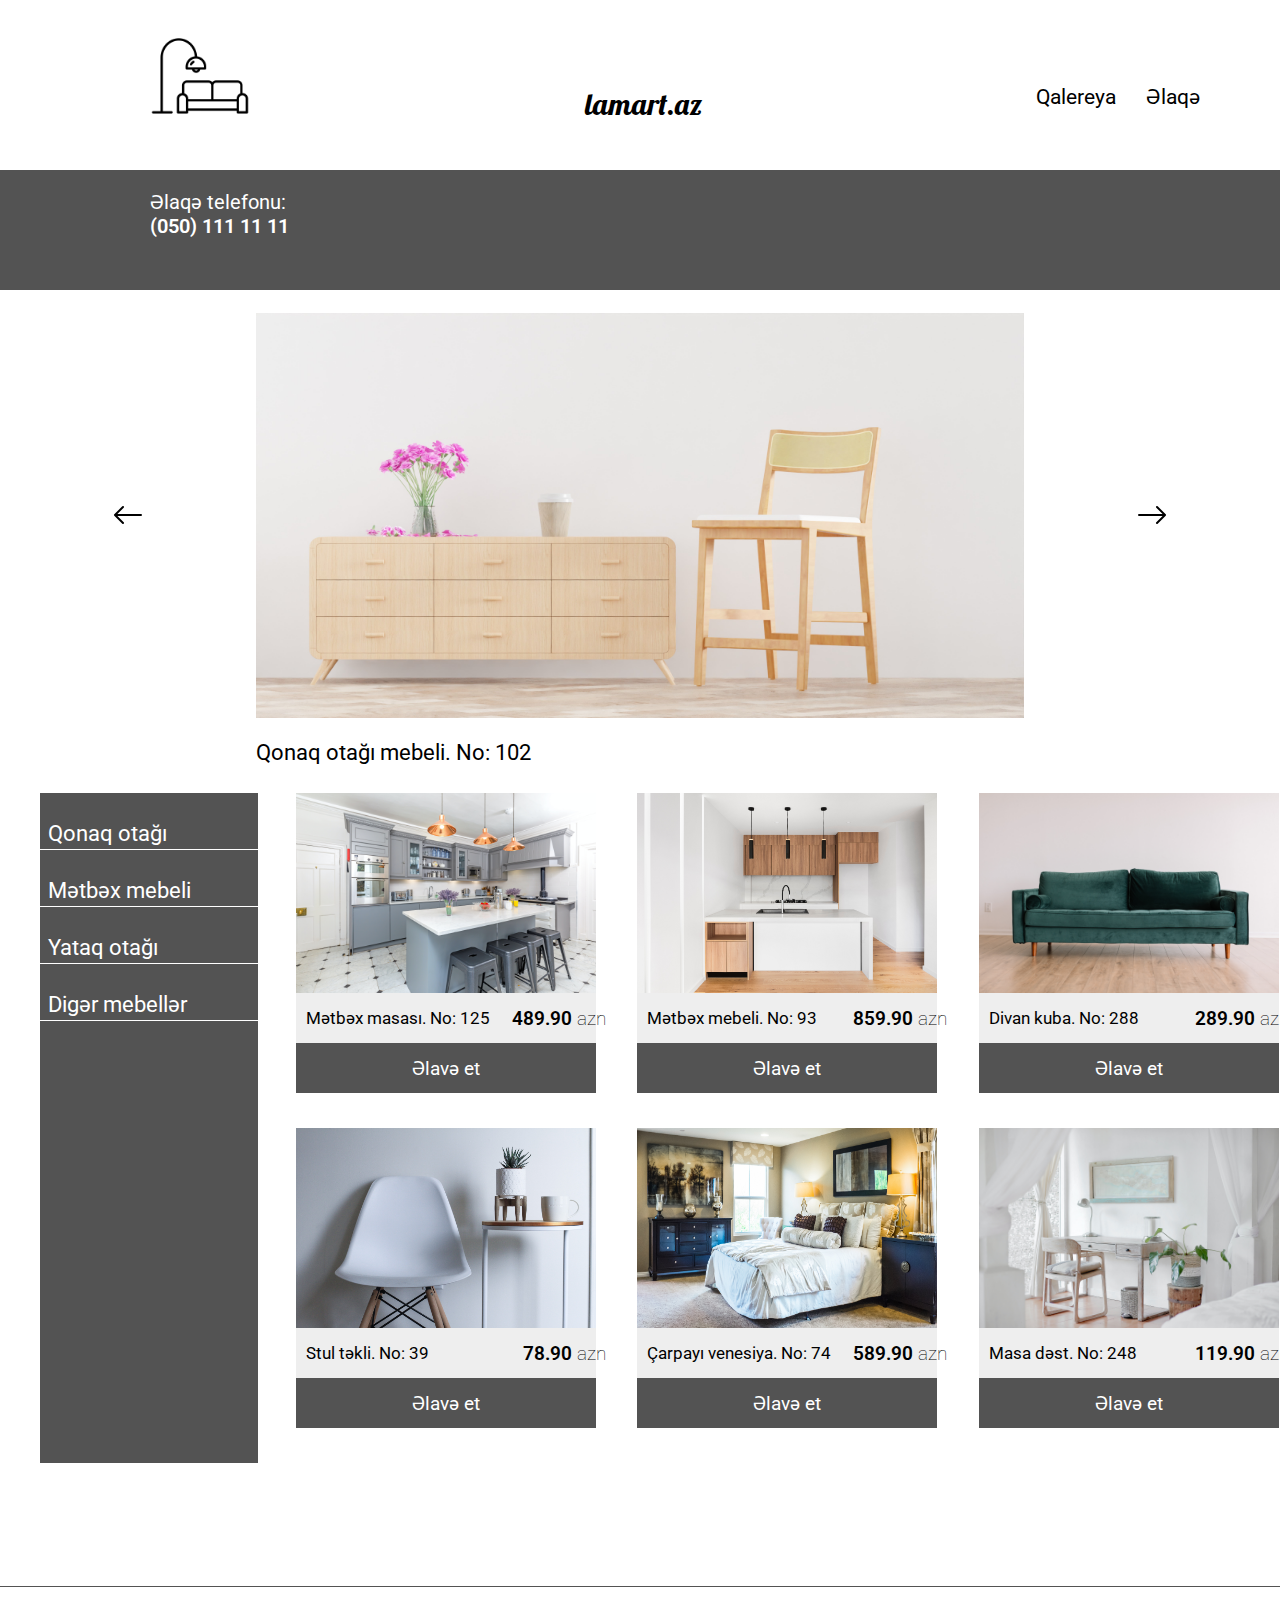
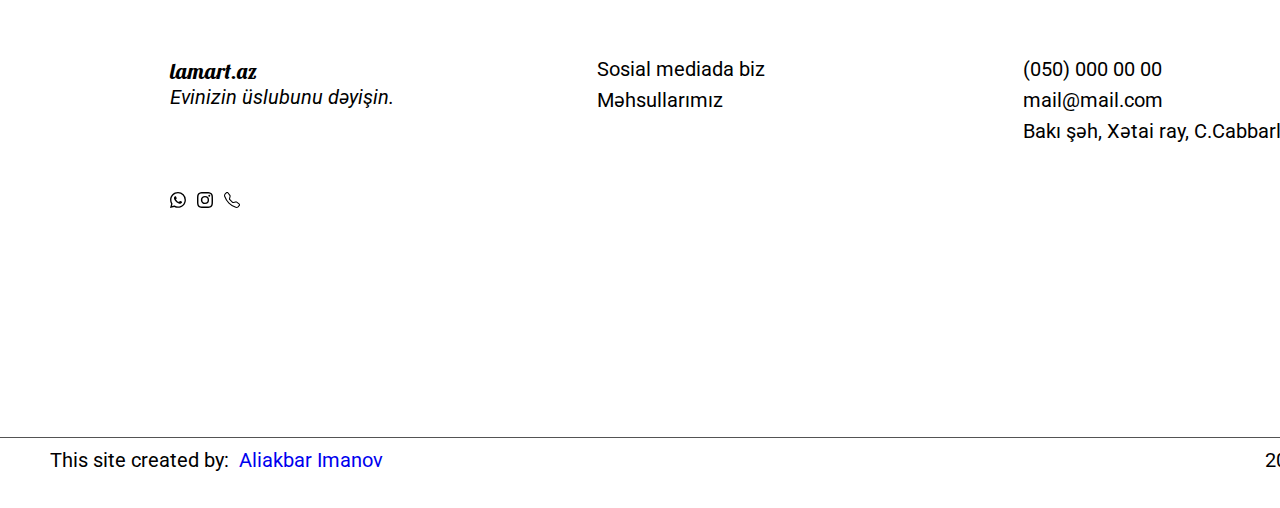
<file: index.html>
<!DOCTYPE html>
<html lang="en">
<head>
    <meta charset="UTF-8">
    <meta http-equiv="X-UA-Compatible" content="IE=edge">
    <meta name="viewport" content="width=device-width, initial-scale=1.0">
    <title>LAMART.AZ</title>
    <link rel="icon" href="img/title/title.png" type="image/x-icon">
    <link rel="stylesheet" href="css/index.css">
    <!-- BS5.1 link-->
    <link href="https://cdn.jsdelivr.net/npm/bootstrap@5.1.3/dist/css/bootstrap.min.css" 
          rel="stylesheet" integrity="sha384-1BmE4kWBq78iYhFldvKuhfTAU6auU8tT94WrHftjDbrCEXSU1oBoqyl2QvZ6jIW3" 
          crossorigin="anonymous">
</head>
<body>
    
    <div id="home">
        <div id="header">
            <div id="logo">
                <img src="img/logo/logo.png" alt="Logo">
            </div>
            <div id="title">lamart.az</div>
            <ul id="navbar">
                <li><a href="#">Qalereya</a></li>
                <li><a href="#">Əlaqə</a></li>
            </ul>
        </div>
        <div id="secondNavbar">
            <div id="telephone">
                <div id="telDesc">Əlaqə telefonu:</div>
                <a href="#" id="telNumber">(050) 111 11 11</a>
            </div>
            <ul id="homeSI">
                <li><a id="iconWP" href="#">
                    <svg xmlns="http://www.w3.org/2000/svg" width="16" height="16" fill="currentColor" class="bi bi-whatsapp" viewBox="0 0 16 16">
                        <path d="M13.601 2.326A7.854 7.854 0 0 0 7.994 0C3.627 0 .068 3.558.064 7.926c0 1.399.366 2.76 1.057 3.965L0 16l4.204-1.102a7.933 7.933 0 0 0 3.79.965h.004c4.368 0 7.926-3.558 7.93-7.93A7.898 7.898 0 0 0 13.6 2.326zM7.994 14.521a6.573 6.573 0 0 1-3.356-.92l-.24-.144-2.494.654.666-2.433-.156-.251a6.56 6.56 0 0 1-1.007-3.505c0-3.626 2.957-6.584 6.591-6.584a6.56 6.56 0 0 1 4.66 1.931 6.557 6.557 0 0 1 1.928 4.66c-.004 3.639-2.961 6.592-6.592 6.592zm3.615-4.934c-.197-.099-1.17-.578-1.353-.646-.182-.065-.315-.099-.445.099-.133.197-.513.646-.627.775-.114.133-.232.148-.43.05-.197-.1-.836-.308-1.592-.985-.59-.525-.985-1.175-1.103-1.372-.114-.198-.011-.304.088-.403.087-.088.197-.232.296-.346.1-.114.133-.198.198-.33.065-.134.034-.248-.015-.347-.05-.099-.445-1.076-.612-1.47-.16-.389-.323-.335-.445-.34-.114-.007-.247-.007-.38-.007a.729.729 0 0 0-.529.247c-.182.198-.691.677-.691 1.654 0 .977.71 1.916.81 2.049.098.133 1.394 2.132 3.383 2.992.47.205.84.326 1.129.418.475.152.904.129 1.246.08.38-.058 1.171-.48 1.338-.943.164-.464.164-.86.114-.943-.049-.084-.182-.133-.38-.232z"/>
                    </svg>
                </a></li>
                <li><a id="iconIG" href="#">
                    <svg xmlns="http://www.w3.org/2000/svg" width="16" height="16" fill="currentColor" class="bi bi-instagram" viewBox="0 0 16 16">
                        <path d="M8 0C5.829 0 5.556.01 4.703.048 3.85.088 3.269.222 2.76.42a3.917 3.917 0 0 0-1.417.923A3.927 3.927 0 0 0 .42 2.76C.222 3.268.087 3.85.048 4.7.01 5.555 0 5.827 0 8.001c0 2.172.01 2.444.048 3.297.04.852.174 1.433.372 1.942.205.526.478.972.923 1.417.444.445.89.719 1.416.923.51.198 1.09.333 1.942.372C5.555 15.99 5.827 16 8 16s2.444-.01 3.298-.048c.851-.04 1.434-.174 1.943-.372a3.916 3.916 0 0 0 1.416-.923c.445-.445.718-.891.923-1.417.197-.509.332-1.09.372-1.942C15.99 10.445 16 10.173 16 8s-.01-2.445-.048-3.299c-.04-.851-.175-1.433-.372-1.941a3.926 3.926 0 0 0-.923-1.417A3.911 3.911 0 0 0 13.24.42c-.51-.198-1.092-.333-1.943-.372C10.443.01 10.172 0 7.998 0h.003zm-.717 1.442h.718c2.136 0 2.389.007 3.232.046.78.035 1.204.166 1.486.275.373.145.64.319.92.599.28.28.453.546.598.92.11.281.24.705.275 1.485.039.843.047 1.096.047 3.231s-.008 2.389-.047 3.232c-.035.78-.166 1.203-.275 1.485a2.47 2.47 0 0 1-.599.919c-.28.28-.546.453-.92.598-.28.11-.704.24-1.485.276-.843.038-1.096.047-3.232.047s-2.39-.009-3.233-.047c-.78-.036-1.203-.166-1.485-.276a2.478 2.478 0 0 1-.92-.598 2.48 2.48 0 0 1-.6-.92c-.109-.281-.24-.705-.275-1.485-.038-.843-.046-1.096-.046-3.233 0-2.136.008-2.388.046-3.231.036-.78.166-1.204.276-1.486.145-.373.319-.64.599-.92.28-.28.546-.453.92-.598.282-.11.705-.24 1.485-.276.738-.034 1.024-.044 2.515-.045v.002zm4.988 1.328a.96.96 0 1 0 0 1.92.96.96 0 0 0 0-1.92zm-4.27 1.122a4.109 4.109 0 1 0 0 8.217 4.109 4.109 0 0 0 0-8.217zm0 1.441a2.667 2.667 0 1 1 0 5.334 2.667 2.667 0 0 1 0-5.334z"/>
                    </svg>
                </a></li>
            </ul>
        </div>
        <div id="slider">
            <div id="sliderSection">
                <div id="leftArrow">
                    <svg xmlns="http://www.w3.org/2000/svg" width="32" height="32" fill="currentColor" class="bi bi-arrow-left" viewBox="0 0 16 16">
                        <path fill-rule="evenodd" d="M15 8a.5.5 0 0 0-.5-.5H2.707l3.147-3.146a.5.5 0 1 0-.708-.708l-4 4a.5.5 0 0 0 0 .708l4 4a.5.5 0 0 0 .708-.708L2.707 8.5H14.5A.5.5 0 0 0 15 8z"/>
                    </svg>
                </div>
                <img id="sliderImg" name="slide" src="img/slider/1.jpg" alt="Slider photo">
                <div id="rightArrow">
                    <svg xmlns="http://www.w3.org/2000/svg" width="32" height="32" fill="currentColor" class="bi bi-arrow-right" viewBox="0 0 16 16">
                        <path fill-rule="evenodd" d="M1 8a.5.5 0 0 1 .5-.5h11.793l-3.147-3.146a.5.5 0 0 1 .708-.708l4 4a.5.5 0 0 1 0 .708l-4 4a.5.5 0 0 1-.708-.708L13.293 8.5H1.5A.5.5 0 0 1 1 8z"/>
                    </svg>
                </div>
            </div>
            <div id="sliderDetails">Qonaq otağı mebeli. No: 102</div>
        </div>
    </div>

    <div id="gallery">
        <div id="menu">
            <ul>
                <li><a href="#">Qonaq otağı</a></li>
                <li><a href="#">Mətbəx mebeli</a></li>
                <li><a href="#">Yataq otağı</a></li>
                <li><a href="#">Digər mebellər</a></li>
            </ul>
        </div>
        <div id="products">
            <div class="product">
                <div class="productImg">
                    <img src="img/categories/kitchen/1.jpg" alt="Prdouct photo">
                </div>
                <div class="productDetails">
                    <div class="productAbout">Mətbəx masası. No: 125</div>
                    <div class="productPrice">489.90 <b>azn</b></div>
                </div>
                <button class="productAdd">Əlavə et</button>
            </div>
            <div class="product">
                <div class="productImg">
                    <img src="img/categories/kitchen/2.jpg" alt="Prdouct photo">
                </div>
                <div class="productDetails">
                    <div class="productAbout">Mətbəx mebeli. No: 93</div>
                    <div class="productPrice">859.90 <b>azn</b></div>
                </div>
                <button class="productAdd">Əlavə et</button>
            </div>
            <div class="product">
                <div class="productImg">
                    <img src="img/categories/living-room/1.jpg" alt="Prdouct photo">
                </div>
                <div class="productDetails">
                    <div class="productAbout">Divan kuba. No: 288</div>
                    <div class="productPrice">289.90 <b>azn</b></div>
                </div>
                <button class="productAdd">Əlavə et</button>
            </div>
            <div class="product">
                <div class="productImg">
                    <img src="img/categories/living-room/2.jpg" alt="Prdouct photo">
                </div>
                <div class="productDetails">
                    <div class="productAbout">Stul təkli. No: 39</div>
                    <div class="productPrice">78.90 <b>azn</b></div>
                </div>
                <button class="productAdd">Əlavə et</button>
            </div>
            <div class="product">
                <div class="productImg">
                    <img src="img/categories/bedroom/1.jpg" alt="Prdouct photo">
                </div>
                <div class="productDetails">
                    <div class="productAbout">Çarpayı venesiya. No: 74</div>
                    <div class="productPrice">589.90 <b>azn</b></div>
                </div>
                <button class="productAdd">Əlavə et</button>
            </div>
            <div class="product">
                <div class="productImg">
                    <img src="img/categories/bedroom/2.jpg" alt="Prdouct photo">
                </div>
                <div class="productDetails">
                    <div class="productAbout">Masa dəst. No: 248</div>
                    <div class="productPrice">119.90 <b>azn</b></div>
                </div>
                <button class="productAdd">Əlavə et</button>
            </div>
        </div>
    </div>

    <footer>
        <div id="footerTop">
           <div id="footerLeft">
              <div id="footerTitle">lamart.az</div>
              <div id="description">Evinizin üslubunu dəyişin.</div>
              <ul id="socialIcons">
                    <li>
                       <a href="#">
                          <svg xmlns="http://www.w3.org/2000/svg" width="16" height="16" fill="currentColor" class="bi bi-whatsapp" viewBox="0 0 16 16">
                             <path d="M13.601 2.326A7.854 7.854 0 0 0 7.994 0C3.627 0 .068 3.558.064 7.926c0 1.399.366 2.76 1.057 3.965L0 16l4.204-1.102a7.933 7.933 0 0 0 3.79.965h.004c4.368 0 7.926-3.558 7.93-7.93A7.898 7.898 0 0 0 13.6 2.326zM7.994 14.521a6.573 6.573 0 0 1-3.356-.92l-.24-.144-2.494.654.666-2.433-.156-.251a6.56 6.56 0 0 1-1.007-3.505c0-3.626 2.957-6.584 6.591-6.584a6.56 6.56 0 0 1 4.66 1.931 6.557 6.557 0 0 1 1.928 4.66c-.004 3.639-2.961 6.592-6.592 6.592zm3.615-4.934c-.197-.099-1.17-.578-1.353-.646-.182-.065-.315-.099-.445.099-.133.197-.513.646-.627.775-.114.133-.232.148-.43.05-.197-.1-.836-.308-1.592-.985-.59-.525-.985-1.175-1.103-1.372-.114-.198-.011-.304.088-.403.087-.088.197-.232.296-.346.1-.114.133-.198.198-.33.065-.134.034-.248-.015-.347-.05-.099-.445-1.076-.612-1.47-.16-.389-.323-.335-.445-.34-.114-.007-.247-.007-.38-.007a.729.729 0 0 0-.529.247c-.182.198-.691.677-.691 1.654 0 .977.71 1.916.81 2.049.098.133 1.394 2.132 3.383 2.992.47.205.84.326 1.129.418.475.152.904.129 1.246.08.38-.058 1.171-.48 1.338-.943.164-.464.164-.86.114-.943-.049-.084-.182-.133-.38-.232z"/>
                         </svg>
                       </a>
                    </li>
                    <li>
                        <a href="#">
                            <svg xmlns="http://www.w3.org/2000/svg" width="16" height="16" fill="currentColor" class="bi bi-instagram" viewBox="0 0 16 16">
                                <path d="M8 0C5.829 0 5.556.01 4.703.048 3.85.088 3.269.222 2.76.42a3.917 3.917 0 0 0-1.417.923A3.927 3.927 0 0 0 .42 2.76C.222 3.268.087 3.85.048 4.7.01 5.555 0 5.827 0 8.001c0 2.172.01 2.444.048 3.297.04.852.174 1.433.372 1.942.205.526.478.972.923 1.417.444.445.89.719 1.416.923.51.198 1.09.333 1.942.372C5.555 15.99 5.827 16 8 16s2.444-.01 3.298-.048c.851-.04 1.434-.174 1.943-.372a3.916 3.916 0 0 0 1.416-.923c.445-.445.718-.891.923-1.417.197-.509.332-1.09.372-1.942C15.99 10.445 16 10.173 16 8s-.01-2.445-.048-3.299c-.04-.851-.175-1.433-.372-1.941a3.926 3.926 0 0 0-.923-1.417A3.911 3.911 0 0 0 13.24.42c-.51-.198-1.092-.333-1.943-.372C10.443.01 10.172 0 7.998 0h.003zm-.717 1.442h.718c2.136 0 2.389.007 3.232.046.78.035 1.204.166 1.486.275.373.145.64.319.92.599.28.28.453.546.598.92.11.281.24.705.275 1.485.039.843.047 1.096.047 3.231s-.008 2.389-.047 3.232c-.035.78-.166 1.203-.275 1.485a2.47 2.47 0 0 1-.599.919c-.28.28-.546.453-.92.598-.28.11-.704.24-1.485.276-.843.038-1.096.047-3.232.047s-2.39-.009-3.233-.047c-.78-.036-1.203-.166-1.485-.276a2.478 2.478 0 0 1-.92-.598 2.48 2.48 0 0 1-.6-.92c-.109-.281-.24-.705-.275-1.485-.038-.843-.046-1.096-.046-3.233 0-2.136.008-2.388.046-3.231.036-.78.166-1.204.276-1.486.145-.373.319-.64.599-.92.28-.28.546-.453.92-.598.282-.11.705-.24 1.485-.276.738-.034 1.024-.044 2.515-.045v.002zm4.988 1.328a.96.96 0 1 0 0 1.92.96.96 0 0 0 0-1.92zm-4.27 1.122a4.109 4.109 0 1 0 0 8.217 4.109 4.109 0 0 0 0-8.217zm0 1.441a2.667 2.667 0 1 1 0 5.334 2.667 2.667 0 0 1 0-5.334z"/>
                            </svg>
                        </a>
                    </li>
                    <li>
                       <a href="#">
                          <svg xmlns="http://www.w3.org/2000/svg" width="16" height="16" fill="currentColor" class="bi bi-telephone" viewBox="0 0 16 16">
                             <path d="M3.654 1.328a.678.678 0 0 0-1.015-.063L1.605 2.3c-.483.484-.661 1.169-.45 1.77a17.568 17.568 0 0 0 4.168 6.608 17.569 17.569 0 0 0 6.608 4.168c.601.211 1.286.033 1.77-.45l1.034-1.034a.678.678 0 0 0-.063-1.015l-2.307-1.794a.678.678 0 0 0-.58-.122l-2.19.547a1.745 1.745 0 0 1-1.657-.459L5.482 8.062a1.745 1.745 0 0 1-.46-1.657l.548-2.19a.678.678 0 0 0-.122-.58L3.654 1.328zM1.884.511a1.745 1.745 0 0 1 2.612.163L6.29 2.98c.329.423.445.974.315 1.494l-.547 2.19a.678.678 0 0 0 .178.643l2.457 2.457a.678.678 0 0 0 .644.178l2.189-.547a1.745 1.745 0 0 1 1.494.315l2.306 1.794c.829.645.905 1.87.163 2.611l-1.034 1.034c-.74.74-1.846 1.065-2.877.702a18.634 18.634 0 0 1-7.01-4.42 18.634 18.634 0 0 1-4.42-7.009c-.362-1.03-.037-2.137.703-2.877L1.885.511z"/>
                          </svg>
                       </a>
                    </li>
              </ul>
           </div>
           <ul id="footerMenu">
              <li>
                    <a href="#">Sosial mediada biz</a>
                    <a href="#">Məhsullarımız</a>
              </li>
           </ul>
           <div id="contact">
              <a id="tel">(050) 000 00 00</a>
              <a id="mail">mail@mail.com</a>
              <a id="location">Bakı şəh, Xətai ray, C.Cabbarlı 17c.</a>
           </div>
        </div>
        <div id="footerBottom">
           <div id="designer">This site created by: <a href="#">Aliakbar Imanov</a></div>
           <div id="year">2023 ©</div>
        </div>
     </footer>

    <!-- BS5.1 link-->
    <script src="https://cdn.jsdelivr.net/npm/bootstrap@5.1.3/dist/js/bootstrap.bundle.min.js" 
            integrity="sha384-ka7Sk0Gln4gmtz2MlQnikT1wXgYsOg+OMhuP+IlRH9sENBO0LRn5q+8nbTov4+1p" 
            crossorigin="anonymous"></script>
    <script src="js/index.js"></script>
</body>
</html>
</file>
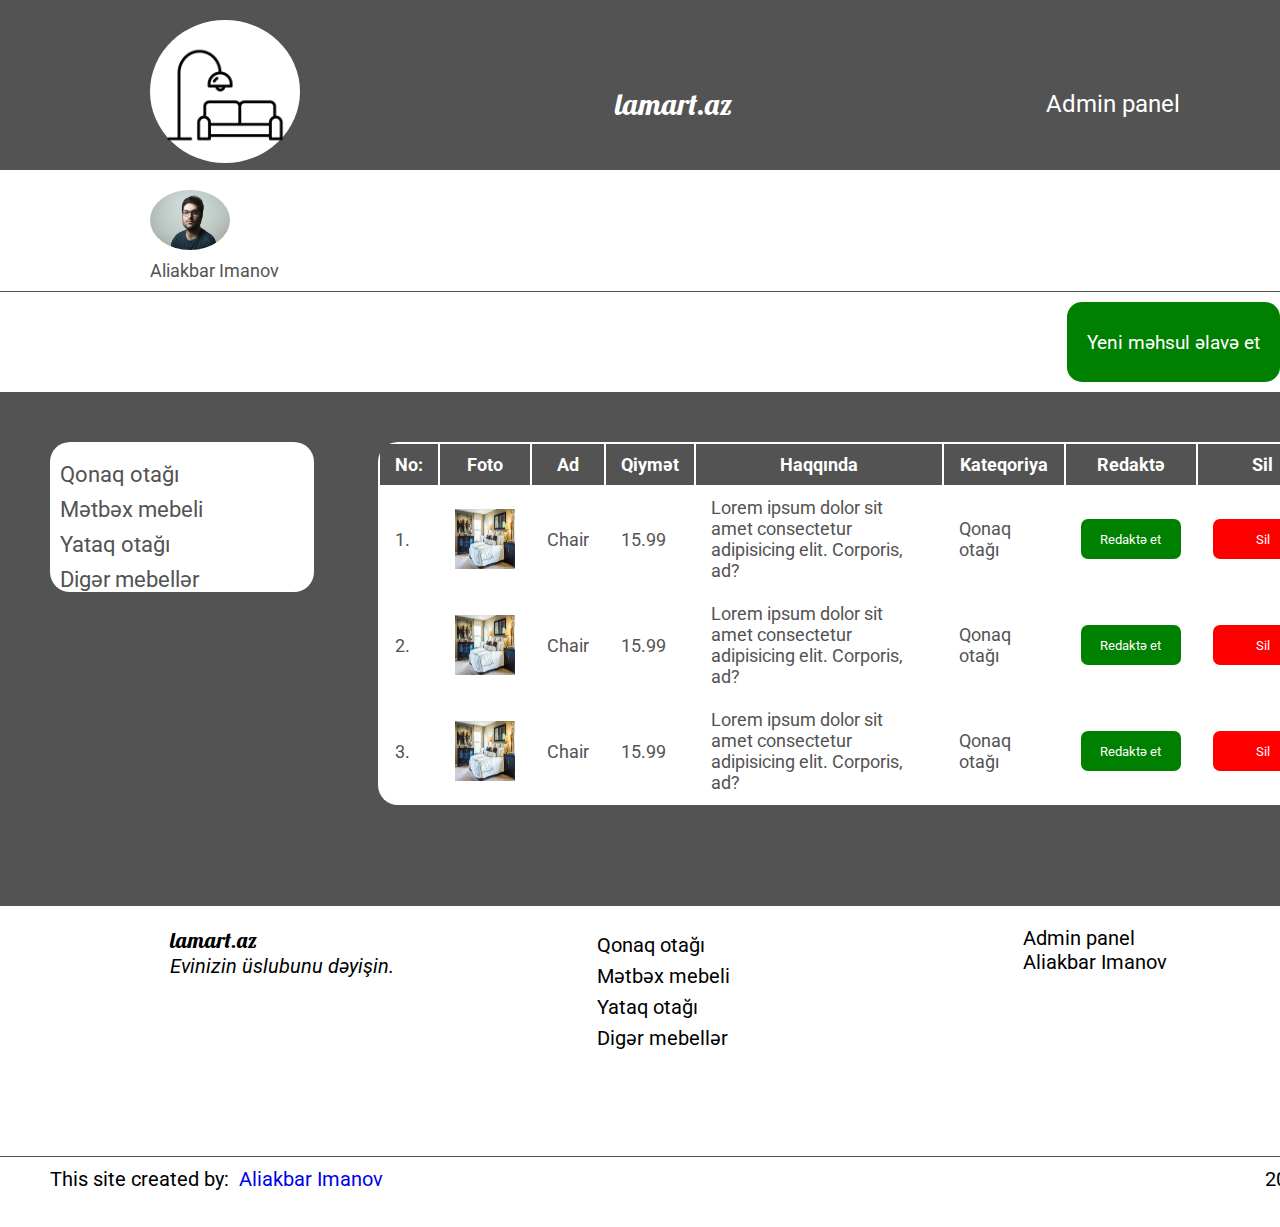
<file: admin.html>
<!DOCTYPE html>
<html lang="en">
<head>
    <meta charset="UTF-8">
    <meta http-equiv="X-UA-Compatible" content="IE=edge">
    <meta name="viewport" content="width=device-width, initial-scale=1.0">
    <title>LAMART.AZ</title>
    <link rel="icon" href="img/title/title.png" type="image/x-icon">

    <link rel="stylesheet" href="css/admin.css">

    <!-- BS5.1 link-->
    <link href="https://cdn.jsdelivr.net/npm/bootstrap@5.1.3/dist/css/bootstrap.min.css"
          rel="stylesheet" integrity="sha384-1BmE4kWBq78iYhFldvKuhfTAU6auU8tT94WrHftjDbrCEXSU1oBoqyl2QvZ6jIW3"
          crossorigin="anonymous">
</head>
<body>

    <div id="home">
        <div id="header">
            <div id="logo">
                <img src="img/logo/logo.png" alt="Logo">
            </div>
            <div id="title">lamart.az</div>
            <div id="descriptionHead">Admin panel</div>
        </div>
        <div id="secondNavbar">
            <div id="user">
                <div id="userImg">
                    <img src="img/user/1.jpg" alt="User photo">
                </div>
                <div id="username">Aliakbar Imanov</div>
            </div>
        </div>
    </div>

    <div id="newPro">
        <button id="newProButton">Yeni məhsul əlavə et</button>
    </div>

    <div id="insertForm">
        <h3>Yeni məhsulun əlavə edilməsi</h3>
        <form>
            <label for="productName">Məhsulun adı</label>
            <input type="text">
            <label for="productName">Məhsulun kateqoriyası</label>
            <select>
                <option>Kateqoriyanı seçin</option>
                <option>Qonaq otağı</option>
                <option>Mətbəx mebeli</option>
                <option>Yataq otağı</option>
                <option>Digər mebellər</option>
            </select>
            <label for="productName">Məhsulun fotosu</label>
            <input type="text">
            <label for="productName">Məhsulun qiyməti</label>
            <input type="text">
            <label for="productName">Məhsul haqqında</label>
            <textarea></textarea>
            <div class="formButtons">
                <button id="enterPro">Daxil et</button>
                <button id="cancelPro">Ləğv et</button>
            </div>
        </form>
    </div>

    <div id="editNot">
        <h3>Məhsulun redaktə edilməsi</h3>
        <form>
            <label for="productName">Məhsulun adı</label>
            <input type="text" value="Ali">
            <label for="productName">Məhsulun kateqoriyası</label>
            <select>
                <option>Kateqoriyanı seçin</option>
                <option>Qonaq otağı</option>
                <option>Mətbəx mebeli</option>
                <option>Yataq otağı</option>
                <option>Digər mebellər</option>
            </select>
            <label for="productName">Məhsulun fotosu</label>
            <input type="text" value="Ali">
            <label for="productName">Məhsulun qiyməti</label>
            <input type="text" value="Ali">
            <label for="productName">Məhsul haqqında</label>
            <textarea>Aliakbar</textarea>
            <div class="formButtons">
                <button id="updatePro">Yenilə</button>
                <button id="cancelProEdit">Ləğv et</button>
            </div>
        </form>
    </div>
    <div class="updateInfo" id="updateSuccess">Məhsul uğurla yeniləndi.</div>
    <div class="updateInfo" id="updateUnsuccess">Məhsulu yeniləmək mümkün olmadı.</div>

    <div id="deleteNot">
        <div id="deleteName"><a>Chair</a> adlı məhsulu silməyə əminsinizmi?</div>
        <div id="deleteButtons">
            <button id="deleteOk">Sil</button>
            <button id="deleteCancel">Ləğv et</button>
        </div>
    </div>
    <div class="deleteInfo" id="deleteSuccess">Məhsul uğurla silindi.</div>
    <div class="deleteInfo" id="deleteUnsuccess">Məhsulu silmək mümkün olmadı.</div>

    <div id="sectionNot">Məhsullara baxmaq üçün cihazı üfüqi vəziyyətə gətirin.
                         Məhsullar yenədə görünmürsə daha böyük cihazdan istifadə edin.</div>
    <section>
        <div id="menu">
            <ul>
                <li><a href="#">Qonaq otağı</a></li>
                <li><a href="#">Mətbəx mebeli</a></li>
                <li><a href="#">Yataq otağı</a></li>
                <li><a href="#">Digər mebellər</a></li>
            </ul>
        </div>
        <table>
            <thead>
                <tr>
                    <th>No:</th>
                    <th>Foto</th>
                    <th>Ad</th>
                    <th>Qiymət</th>
                    <th>Haqqında</th>
                    <th>Kateqoriya</th>
                    <th>Redaktə</th>
                    <th>Sil</th>
            </thead>
            <tbody>
                <tr>
                    <td>1.</td>
                    <td><img src="img/categories/bedroom/1.jpg" alt="Məhsul fotosu"></td>
                    <td>Chair</td>
                    <td>15.99</th>
                    <td>Lorem ipsum dolor sit amet consectetur adipisicing elit. Corporis, ad?</th>
                    <td>Qonaq otağı</th>
                    <td><button class="edit">Redaktə et</button></th>
                    <td><button class="delete">Sil</button></th>
                </tr>
                <tr>
                    <td>2.</td>
                    <td><img src="img/categories/bedroom/1.jpg" alt="Məhsul fotosu"></td>
                    <td>Chair</td>
                    <td>15.99</th>
                    <td>Lorem ipsum dolor sit amet consectetur adipisicing elit. Corporis, ad?</th>
                    <td>Qonaq otağı</th>
                    <td><button class="edit">Redaktə et</button></th>
                    <td><button class="delete">Sil</button></th>
                </tr>
                <tr>
                    <td>3.</td>
                    <td><img src="img/categories/bedroom/1.jpg" alt="Məhsul fotosu"></td>
                    <td>Chair</td>
                    <td>15.99</th>
                    <td>Lorem ipsum dolor sit amet consectetur adipisicing elit. Corporis, ad?</th>
                    <td>Qonaq otağı</th>
                    <td><button class="edit">Redaktə et</button></th>
                    <td><button class="delete">Sil</button></th>
                </tr>
            </tbody>
        </table>
    </section>

    <footer>
        <div id="footerTop">
            <div id="footerLeft">
                <div id="footerTitle">lamart.az</div>
                <div id="descriptionBottom">Evinizin üslubunu dəyişin.</div>
            </div>
            <ul id="footerMenu">
                <li><a href="#">Qonaq otağı</a></li>
                <li><a href="#">Mətbəx mebeli</a></li>
                <li><a href="#">Yataq otağı</a></li>
                <li><a href="#">Digər mebellər</a></li>
            </ul>
            <div id="userFooter">
                <div id="descFooter">Admin panel</div>
                <div id="fullname">Aliakbar Imanov</div>
            </div>
        </div>
        <div id="footerBottom">
            <div id="designer">This site created by: <a href="#">Aliakbar Imanov</a></div>
            <div id="year">2023 ©</div>
        </div>
    </footer>

    <!-- BS5.1 link-->
    <script src="https://cdn.jsdelivr.net/npm/bootstrap@5.1.3/dist/js/bootstrap.bundle.min.js"
            integrity="sha384-ka7Sk0Gln4gmtz2MlQnikT1wXgYsOg+OMhuP+IlRH9sENBO0LRn5q+8nbTov4+1p"
            crossorigin="anonymous"></script>
    <script src="js/admin.js"></script>
</body>
</html>
</file>
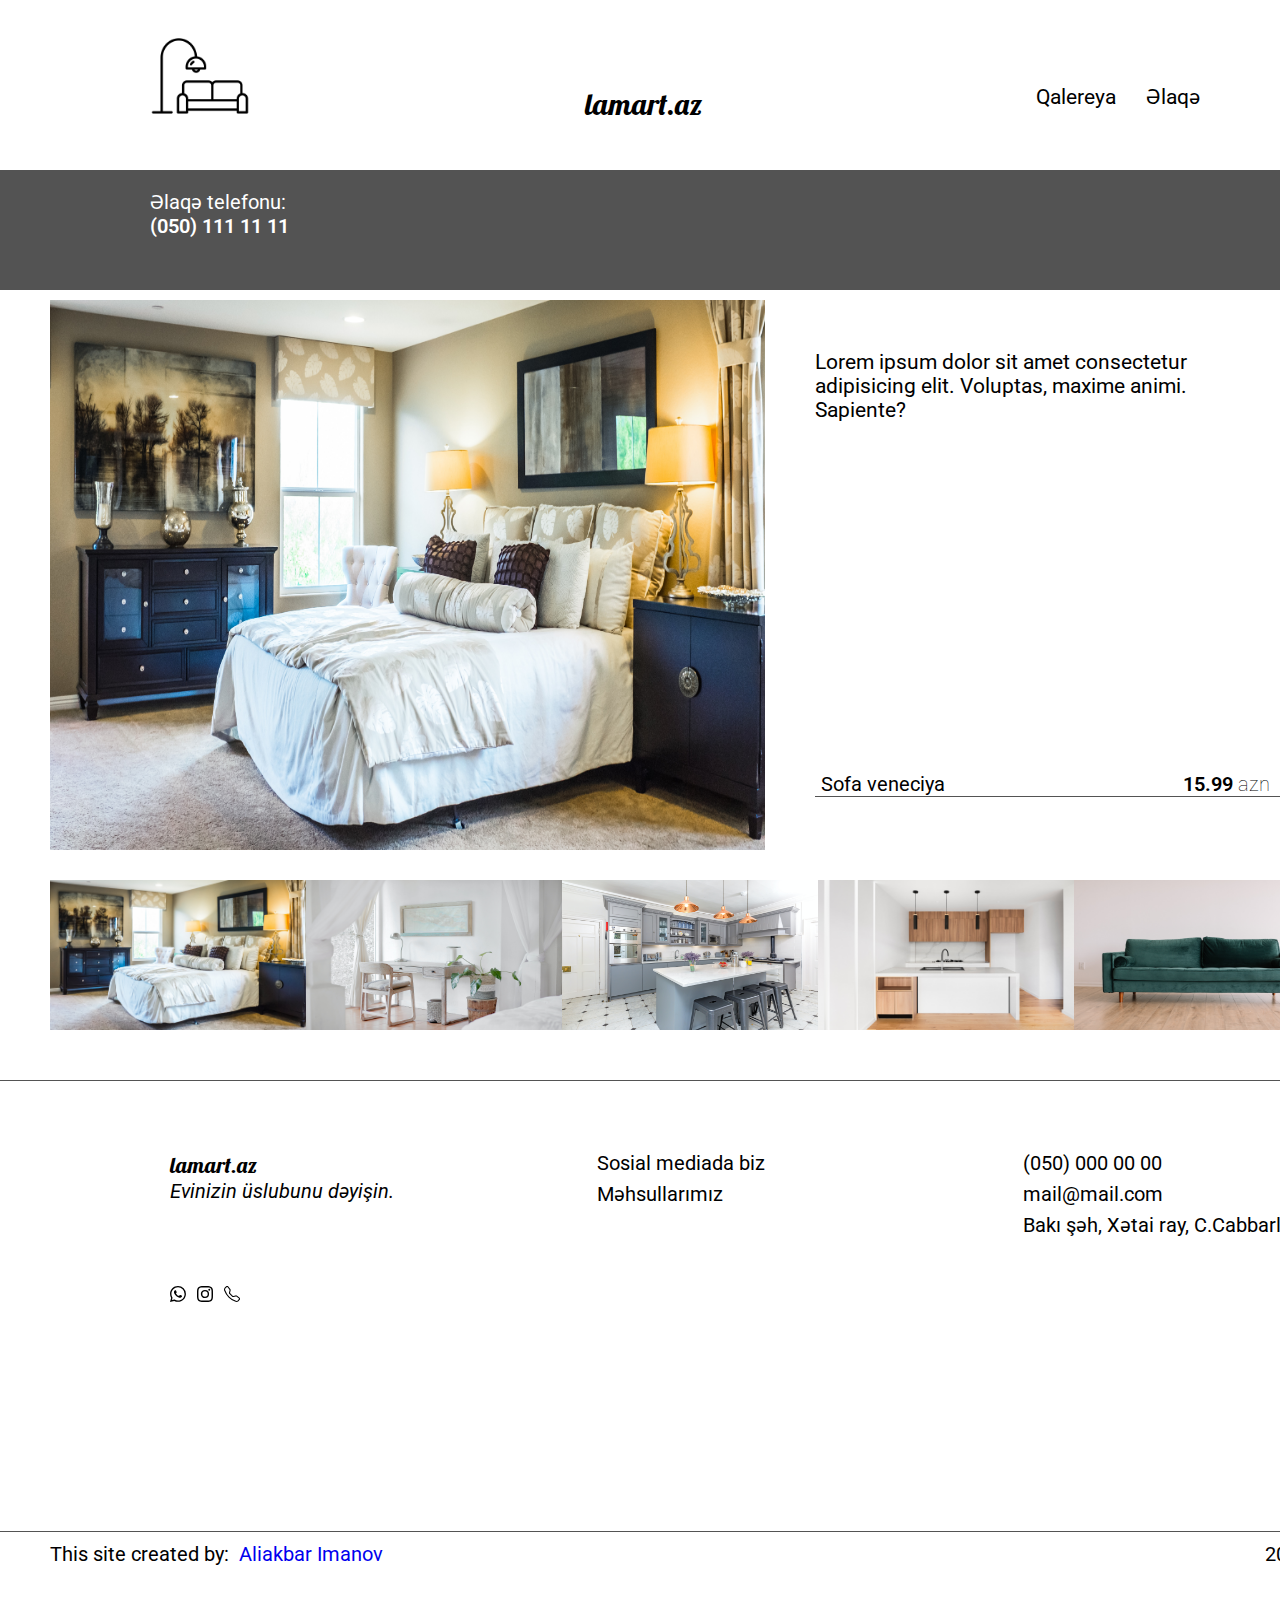
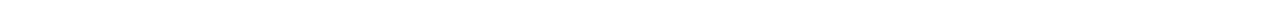
<file: product.html>
<!DOCTYPE html>
<html lang="en">
<head>
    <meta charset="UTF-8">
    <meta http-equiv="X-UA-Compatible" content="IE=edge">
    <meta name="viewport" content="width=device-width, initial-scale=1.0">
    <title>LAMART.AZ</title>
    <link rel="icon" href="img/title/title.png" type="image/x-icon">
    <link rel="stylesheet" href="css/product.css">
    <!-- BS5.1 link-->
    <link href="https://cdn.jsdelivr.net/npm/bootstrap@5.1.3/dist/css/bootstrap.min.css" 
          rel="stylesheet" integrity="sha384-1BmE4kWBq78iYhFldvKuhfTAU6auU8tT94WrHftjDbrCEXSU1oBoqyl2QvZ6jIW3" 
          crossorigin="anonymous">
</head>
<body>
    
    <div id="home">
        <div id="header">
            <div id="logo">
                <img src="img/logo/logo.png" alt="Logo">
            </div>
            <div id="title">lamart.az</div>
            <ul id="navbar">
                <li><a href="#">Qalereya</a></li>
                <li><a href="#">Əlaqə</a></li>
            </ul>
        </div>
        <div id="secondNavbar">
            <div id="telephone">
                <div id="telDesc">Əlaqə telefonu:</div>
                <a href="#" id="telNumber">(050) 111 11 11</a>
            </div>
            <ul id="homeSI">
                <li><a id="iconWP" href="#">
                    <svg xmlns="http://www.w3.org/2000/svg" width="16" height="16" fill="currentColor" class="bi bi-whatsapp" viewBox="0 0 16 16">
                        <path d="M13.601 2.326A7.854 7.854 0 0 0 7.994 0C3.627 0 .068 3.558.064 7.926c0 1.399.366 2.76 1.057 3.965L0 16l4.204-1.102a7.933 7.933 0 0 0 3.79.965h.004c4.368 0 7.926-3.558 7.93-7.93A7.898 7.898 0 0 0 13.6 2.326zM7.994 14.521a6.573 6.573 0 0 1-3.356-.92l-.24-.144-2.494.654.666-2.433-.156-.251a6.56 6.56 0 0 1-1.007-3.505c0-3.626 2.957-6.584 6.591-6.584a6.56 6.56 0 0 1 4.66 1.931 6.557 6.557 0 0 1 1.928 4.66c-.004 3.639-2.961 6.592-6.592 6.592zm3.615-4.934c-.197-.099-1.17-.578-1.353-.646-.182-.065-.315-.099-.445.099-.133.197-.513.646-.627.775-.114.133-.232.148-.43.05-.197-.1-.836-.308-1.592-.985-.59-.525-.985-1.175-1.103-1.372-.114-.198-.011-.304.088-.403.087-.088.197-.232.296-.346.1-.114.133-.198.198-.33.065-.134.034-.248-.015-.347-.05-.099-.445-1.076-.612-1.47-.16-.389-.323-.335-.445-.34-.114-.007-.247-.007-.38-.007a.729.729 0 0 0-.529.247c-.182.198-.691.677-.691 1.654 0 .977.71 1.916.81 2.049.098.133 1.394 2.132 3.383 2.992.47.205.84.326 1.129.418.475.152.904.129 1.246.08.38-.058 1.171-.48 1.338-.943.164-.464.164-.86.114-.943-.049-.084-.182-.133-.38-.232z"/>
                    </svg>
                </a></li>
                <li><a id="iconIG" href="#">
                    <svg xmlns="http://www.w3.org/2000/svg" width="16" height="16" fill="currentColor" class="bi bi-instagram" viewBox="0 0 16 16">
                        <path d="M8 0C5.829 0 5.556.01 4.703.048 3.85.088 3.269.222 2.76.42a3.917 3.917 0 0 0-1.417.923A3.927 3.927 0 0 0 .42 2.76C.222 3.268.087 3.85.048 4.7.01 5.555 0 5.827 0 8.001c0 2.172.01 2.444.048 3.297.04.852.174 1.433.372 1.942.205.526.478.972.923 1.417.444.445.89.719 1.416.923.51.198 1.09.333 1.942.372C5.555 15.99 5.827 16 8 16s2.444-.01 3.298-.048c.851-.04 1.434-.174 1.943-.372a3.916 3.916 0 0 0 1.416-.923c.445-.445.718-.891.923-1.417.197-.509.332-1.09.372-1.942C15.99 10.445 16 10.173 16 8s-.01-2.445-.048-3.299c-.04-.851-.175-1.433-.372-1.941a3.926 3.926 0 0 0-.923-1.417A3.911 3.911 0 0 0 13.24.42c-.51-.198-1.092-.333-1.943-.372C10.443.01 10.172 0 7.998 0h.003zm-.717 1.442h.718c2.136 0 2.389.007 3.232.046.78.035 1.204.166 1.486.275.373.145.64.319.92.599.28.28.453.546.598.92.11.281.24.705.275 1.485.039.843.047 1.096.047 3.231s-.008 2.389-.047 3.232c-.035.78-.166 1.203-.275 1.485a2.47 2.47 0 0 1-.599.919c-.28.28-.546.453-.92.598-.28.11-.704.24-1.485.276-.843.038-1.096.047-3.232.047s-2.39-.009-3.233-.047c-.78-.036-1.203-.166-1.485-.276a2.478 2.478 0 0 1-.92-.598 2.48 2.48 0 0 1-.6-.92c-.109-.281-.24-.705-.275-1.485-.038-.843-.046-1.096-.046-3.233 0-2.136.008-2.388.046-3.231.036-.78.166-1.204.276-1.486.145-.373.319-.64.599-.92.28-.28.546-.453.92-.598.282-.11.705-.24 1.485-.276.738-.034 1.024-.044 2.515-.045v.002zm4.988 1.328a.96.96 0 1 0 0 1.92.96.96 0 0 0 0-1.92zm-4.27 1.122a4.109 4.109 0 1 0 0 8.217 4.109 4.109 0 0 0 0-8.217zm0 1.441a2.667 2.667 0 1 1 0 5.334 2.667 2.667 0 0 1 0-5.334z"/>
                    </svg>
                </a></li>
            </ul>
        </div>
    </div>

    <section>
        <div id="product">
            <div id="productImg">
                <img id="mainImg" name="imgMain" src="img/categories/bedroom/1.jpg" alt="Product photo">
            </div>
            <div id="details">
                <div id="about">Lorem ipsum dolor sit amet consectetur adipisicing elit. Voluptas, maxime animi. Sapiente?</div>
                <div id="infos">
                    <div id="name">Sofa veneciya</div>
                    <div id="price">15.99 <a>azn</a></div>
                </div>
            </div>
        </div>
        <ul id="miniImgs">
            <li><img name="img1" src="img/categories/bedroom/1.jpg" alt="Product photo"></li>
            <li><img name="img2" src="img/categories/bedroom/2.jpg" alt="Product photo"></li>
            <li><img name="img3" src="img/categories/kitchen/1.jpg" alt="Product photo"></li>
            <li><img name="img4" src="img/categories/kitchen/2.jpg" alt="Product photo"></li>
            <li><img name="img5" src="img/categories/living-room/1.jpg" alt="Product photo"></li>
        </ul>
    </section>

    <footer>
        <div id="footerTop">
           <div id="footerLeft">
              <div id="footerTitle">lamart.az</div>
              <div id="description">Evinizin üslubunu dəyişin.</div>
              <ul id="socialIcons">
                    <li>
                       <a href="#">
                          <svg xmlns="http://www.w3.org/2000/svg" width="16" height="16" fill="currentColor" class="bi bi-whatsapp" viewBox="0 0 16 16">
                             <path d="M13.601 2.326A7.854 7.854 0 0 0 7.994 0C3.627 0 .068 3.558.064 7.926c0 1.399.366 2.76 1.057 3.965L0 16l4.204-1.102a7.933 7.933 0 0 0 3.79.965h.004c4.368 0 7.926-3.558 7.93-7.93A7.898 7.898 0 0 0 13.6 2.326zM7.994 14.521a6.573 6.573 0 0 1-3.356-.92l-.24-.144-2.494.654.666-2.433-.156-.251a6.56 6.56 0 0 1-1.007-3.505c0-3.626 2.957-6.584 6.591-6.584a6.56 6.56 0 0 1 4.66 1.931 6.557 6.557 0 0 1 1.928 4.66c-.004 3.639-2.961 6.592-6.592 6.592zm3.615-4.934c-.197-.099-1.17-.578-1.353-.646-.182-.065-.315-.099-.445.099-.133.197-.513.646-.627.775-.114.133-.232.148-.43.05-.197-.1-.836-.308-1.592-.985-.59-.525-.985-1.175-1.103-1.372-.114-.198-.011-.304.088-.403.087-.088.197-.232.296-.346.1-.114.133-.198.198-.33.065-.134.034-.248-.015-.347-.05-.099-.445-1.076-.612-1.47-.16-.389-.323-.335-.445-.34-.114-.007-.247-.007-.38-.007a.729.729 0 0 0-.529.247c-.182.198-.691.677-.691 1.654 0 .977.71 1.916.81 2.049.098.133 1.394 2.132 3.383 2.992.47.205.84.326 1.129.418.475.152.904.129 1.246.08.38-.058 1.171-.48 1.338-.943.164-.464.164-.86.114-.943-.049-.084-.182-.133-.38-.232z"/>
                         </svg>
                       </a>
                    </li>
                    <li>
                        <a href="#">
                            <svg xmlns="http://www.w3.org/2000/svg" width="16" height="16" fill="currentColor" class="bi bi-instagram" viewBox="0 0 16 16">
                                <path d="M8 0C5.829 0 5.556.01 4.703.048 3.85.088 3.269.222 2.76.42a3.917 3.917 0 0 0-1.417.923A3.927 3.927 0 0 0 .42 2.76C.222 3.268.087 3.85.048 4.7.01 5.555 0 5.827 0 8.001c0 2.172.01 2.444.048 3.297.04.852.174 1.433.372 1.942.205.526.478.972.923 1.417.444.445.89.719 1.416.923.51.198 1.09.333 1.942.372C5.555 15.99 5.827 16 8 16s2.444-.01 3.298-.048c.851-.04 1.434-.174 1.943-.372a3.916 3.916 0 0 0 1.416-.923c.445-.445.718-.891.923-1.417.197-.509.332-1.09.372-1.942C15.99 10.445 16 10.173 16 8s-.01-2.445-.048-3.299c-.04-.851-.175-1.433-.372-1.941a3.926 3.926 0 0 0-.923-1.417A3.911 3.911 0 0 0 13.24.42c-.51-.198-1.092-.333-1.943-.372C10.443.01 10.172 0 7.998 0h.003zm-.717 1.442h.718c2.136 0 2.389.007 3.232.046.78.035 1.204.166 1.486.275.373.145.64.319.92.599.28.28.453.546.598.92.11.281.24.705.275 1.485.039.843.047 1.096.047 3.231s-.008 2.389-.047 3.232c-.035.78-.166 1.203-.275 1.485a2.47 2.47 0 0 1-.599.919c-.28.28-.546.453-.92.598-.28.11-.704.24-1.485.276-.843.038-1.096.047-3.232.047s-2.39-.009-3.233-.047c-.78-.036-1.203-.166-1.485-.276a2.478 2.478 0 0 1-.92-.598 2.48 2.48 0 0 1-.6-.92c-.109-.281-.24-.705-.275-1.485-.038-.843-.046-1.096-.046-3.233 0-2.136.008-2.388.046-3.231.036-.78.166-1.204.276-1.486.145-.373.319-.64.599-.92.28-.28.546-.453.92-.598.282-.11.705-.24 1.485-.276.738-.034 1.024-.044 2.515-.045v.002zm4.988 1.328a.96.96 0 1 0 0 1.92.96.96 0 0 0 0-1.92zm-4.27 1.122a4.109 4.109 0 1 0 0 8.217 4.109 4.109 0 0 0 0-8.217zm0 1.441a2.667 2.667 0 1 1 0 5.334 2.667 2.667 0 0 1 0-5.334z"/>
                            </svg>
                        </a>
                    </li>
                    <li>
                       <a href="#">
                          <svg xmlns="http://www.w3.org/2000/svg" width="16" height="16" fill="currentColor" class="bi bi-telephone" viewBox="0 0 16 16">
                             <path d="M3.654 1.328a.678.678 0 0 0-1.015-.063L1.605 2.3c-.483.484-.661 1.169-.45 1.77a17.568 17.568 0 0 0 4.168 6.608 17.569 17.569 0 0 0 6.608 4.168c.601.211 1.286.033 1.77-.45l1.034-1.034a.678.678 0 0 0-.063-1.015l-2.307-1.794a.678.678 0 0 0-.58-.122l-2.19.547a1.745 1.745 0 0 1-1.657-.459L5.482 8.062a1.745 1.745 0 0 1-.46-1.657l.548-2.19a.678.678 0 0 0-.122-.58L3.654 1.328zM1.884.511a1.745 1.745 0 0 1 2.612.163L6.29 2.98c.329.423.445.974.315 1.494l-.547 2.19a.678.678 0 0 0 .178.643l2.457 2.457a.678.678 0 0 0 .644.178l2.189-.547a1.745 1.745 0 0 1 1.494.315l2.306 1.794c.829.645.905 1.87.163 2.611l-1.034 1.034c-.74.74-1.846 1.065-2.877.702a18.634 18.634 0 0 1-7.01-4.42 18.634 18.634 0 0 1-4.42-7.009c-.362-1.03-.037-2.137.703-2.877L1.885.511z"/>
                          </svg>
                       </a>
                    </li>
              </ul>
           </div>
           <ul id="footerMenu">
              <li>
                    <a href="#">Sosial mediada biz</a>
                    <a href="#">Məhsullarımız</a>
              </li>
           </ul>
           <div id="contact">
              <a id="tel">(050) 000 00 00</a>
              <a id="mail">mail@mail.com</a>
              <a id="location">Bakı şəh, Xətai ray, C.Cabbarlı 17c.</a>
           </div>
        </div>
        <div id="footerBottom">
           <div id="designer">This site created by: <a href="#">Aliakbar Imanov</a></div>
           <div id="year">2023 ©</div>
        </div>
     </footer>

    <!-- BS5.1 link-->
    <script src="https://cdn.jsdelivr.net/npm/bootstrap@5.1.3/dist/js/bootstrap.bundle.min.js" 
            integrity="sha384-ka7Sk0Gln4gmtz2MlQnikT1wXgYsOg+OMhuP+IlRH9sENBO0LRn5q+8nbTov4+1p" 
            crossorigin="anonymous"></script>
    <script src="js/product.js"></script>
</body>
</html>
</file>
<file: css/index.css>
@import url('https://fonts.googleapis.com/css2?family=Roboto:wght@300&display=swap');
@import url('https://fonts.googleapis.com/css2?family=Lobster&display=swap');

*{
    margin: 0;
    padding: 0;
    list-style-type: none;
    text-decoration: none;
    font-family: 'Roboto', sans-serif;
}

/* After additions */
#sliderSection div{
    cursor: pointer;
}


/* max width: 580px */
@media screen and (max-width: 580px){

    #home{
        width: 412px;
        overflow: hidden;
    }


    /* Header */
    #header{
        height: 100px;
        display: flex;
        justify-content: space-between;
        padding: 20px;
        color: black;
    }

    #logo{
        width: 60px;
        height: 60px;
        padding: 6px 0 0 0;
    }

    #logo img{
        width: 100%;
    }

    #title{
        font-size: 22px;
        padding: 36px 0 0 0;
        font-family: 'Lobster', cursive;
    }

    #navbar{
        display: flex;
        padding: 44px 0 0 0;
    }

    #navbar li{
        padding: 0;
    }

    #navbar a{
        text-decoration: none;
        font-size: 16px;
        transition: all 1s;
        color: black;
        padding: 0 8px 0 0;
    }

    #navbar a:hover{
        color: #e80000;
    }


    /*SecondNavbar */
    #secondNavbar{
        width: 100%;
        height: 80px;
        display: flex;
        justify-content: space-between;
        background-color: #535353;
        color: white;
        padding: 15px 25px 15px;
    }

    #telephone{
        width: 70%;
        font-size: 19px;
    }

    #telNumber{
        text-decoration: none;
        color: white;
        font-weight: 600;
    }

    #homeSI{
        width: 30%;
        display: flex;
    }

    #homeSI li:last-child{
        padding: 0 0 0 10px;
    }

    #homeSI a{
        border: 1px solid white;
        border-radius: 50%;
        padding: 5px 7px 7px 9px;
        color: black;
        background: white;
    }

    /* Slider */
    #slider{
        width: 100%;
        height: 303px;
        padding: 20px 0 0 0;
    }

    #sliderSection{
        width: 100%;
        height: 250px;
        display: flex;
        align-items: center;
    }

    #leftArrow{
        width: 13%;
        display: flex;
        justify-content: center;
        align-items: center;
    }

    #sliderSection img{
        width: 74%;
        height: 90%;
    }

    #rightArrow{
        width: 13%;
        display: flex;
        justify-content: center;
        align-items: center;
    }

    #sliderDetails{
        padding: 0 0 0 13%;
        width: 100%;
        height: 53px;
        font-size: 22px;
    }


    /* gallery */

    #gallery{
        width: 100%;
        padding: 50px 0 0 0;
    }

    #menu{
        background-color: #535353;
        border: none;
    }

    #menu ul{
        width: 100%;
        height: 70px;
        display: flex;
        justify-content: space-between;
        align-items: center;
    }

    #menu a{
        text-decoration: none;
        font-size: 17px;
        color: white;
        transition: all 1s;
    }

    #menu a:hover{
        background-color: white;
        color: #535353;
    }

    #products{
        width: 100%;
        display: block;
        padding: 0 15% 70px;
    }
    
    .product{
        margin: 50px 0 0 0;
        width: 300px;
        height: 300px;
        border: none;
        background-color: #eeeeee;
    }
    
    .productImg{
        width: 300px;
        height: 200px;
    }
    
    .productImg img{
        width: 100%;
        height: 100%;
        display: flex;
        justify-content: center;
    }
    
    .productDetails{
        width: 100%;
        height: 50px;
        display: flex;
        justify-content: space-between;
        align-items: center;
        font-size: 19px;
        padding: 0 10px;
    }
    
    .productAbout{
        font-size: 17px;
    }
    
    .productPrice{
        font-weight: 600;
    }
    
    .productPrice b{
        font-weight: 100;
    }
    
    .productAdd{
        width: 100%;
        height: 50px;
        font-size: 19px;
        border: none;
        background-color: #535353;
        color: white;
        transition: all 1s;
    }
    
    .productAdd:hover{
        background-color: white;
        color: #535353;
    }


    /* Footer */

    footer{
        width: 100%;
        height: 400px;
        border-top: 1px solid #535353;
    }

    #footerTop{
        width: 100%;
        font-size: 20px;
        padding: 0 0 20px 0;
    }

    #footerLeft{
        width: 100%;
        height: 100%;
        padding: 20px 0 0 20px;
    }

    #footerTitle{
        font-size: 22px;
        font-family: 'Lobster', cursive;
    }

    #description{
        font-size: 20px;
        font-style: italic;
    }

    #socialIcons{
        display: flex;
        padding: 15px 0 0 0;
    }

    #socialIcons li a{
        text-decoration: none;
        padding:  0 11px 0 0;
        color: black;
    }


    #footerMenu{
        width: 100%;
        height: 100%;
        padding: 20px 0 0 20px;
    }

    #footerMenu li a{
        display: block;
        text-decoration: none;
        color: black;
        transition: all 1s;
    }

    #footerMenu li a:last-child{
        padding-top: 7px;
    }

    #footerMenu li a:hover{
        color: #e80000;
    }

    #contact{
        width: 100%;
        height: 100%;
        padding: 20px 0 0 20px;
    }

    #contact a{
        display: block;
        cursor: pointer;
        transition: all 1s;
    }

    #contact a:hover{
        color: #e80000;
    }

    #mail{
        padding-top: 7px;
    }

    #location{
        padding-top: 7px;
    }

    #footerBottom{
        width: 100%;
        height: 50px;
        display: flex;
        justify-content: space-between;
        align-items: center;
        padding: 20px;
        font-size: 15px;
        border-top: 1px solid #535353;
    }

    #designer{
        display: flex;
        justify-content: start;
    }

    #designer a{
        padding: 0 0 0 10px;
        text-decoration: none;
    }

    #year{
        display: flex;
        justify-content: end;
    }
}


/* max width: 770px */
@media screen and (min-width: 580.1px) and (max-width: 770px){

    #home{
        width: 100%;
        overflow: hidden;
    }

    /* Header */
    #header{
        height: 150px;
        display: flex;
        justify-content: space-between;
        padding: 20px;
        color: black;
    }

    #logo{
        width: 90px;
        height: 90px;
        padding: 6px 0 0 0;
    }

    #logo img{
        width: 100%;
    }

    #title{
        font-size: 22px;
        padding: 70px 0 0 0;
        font-family: 'Lobster', cursive;
    }

    #navbar{
        display: flex;
        padding: 80px 0 0 0;
    }

    #navbar li{
        padding: 0;
    }

    #navbar a{
        text-decoration: none;
        font-size: 18px;
        transition: all 1s;
        color: black;
        padding: 0 12px 0 0;
    }

    #navbar a:hover{
        color: #e80000;
    }


    /*SecondNavbar */
    #secondNavbar{
        width: 100%;
        height: 80px;
        display: flex;
        justify-content: space-between;
        padding: 10px 50px 0 20px;
        background-color: #535353;
        color: white;
    }

    #telephone{
        width: 88%;
        font-size: 20px;
    }

    #telNumber{
        text-decoration: none;
        color: white;
        font-weight: 600;
    }

    #homeSI{
        width: 12%;
        display: flex;
        padding: 10px 0 0 0;
    }

    #homeSI li:last-child{
        padding: 0 0 0 10px;
    }

    #homeSI a{
        border: 1px solid white;
        border-radius: 50%;
        padding: 5px 7px 7px 9px;
        color: black;
        background: white; 
    }

    /* Slider */
    #slider{
        width: 100%;
        height: 503px;
    }

    #sliderSection{
        width: 100%;
        height: 450px;
        display: flex;
        align-items: center;
    }

    #leftArrow{
        width: 15%;
        display: flex;
        justify-content: center;
        align-items: center;
    }

    #sliderSection img{
        width: 70%;
        height: 90%;
    }

    #rightArrow{
        width: 15%;
        display: flex;
        justify-content: center;
        align-items: center;
    }

    #sliderDetails{
        padding: 0 0 0 15%;
        width: 100%;
        height: 53px;
        font-size: 19px;
    }

    
    /* gallery */

    #gallery{
        width: 100%;
    }

    #menu{
        width: 100%;
        height: 70px;
        background-color: #535353;
        border: none;
        margin: 0 3% 0 0;
        padding: 0 3% 0 0;
    }

    #menu ul{
        display: flex;
        justify-content: space-between;
    }

    #menu li{
        padding: 20px 0 0 0;
    }

    #menu a{
        display: block;
        text-decoration: none;
        font-size: 19px;
        color: white;
        transition: all 1s;
    }

    #menu a:hover{
        color: #535353;
    }

    #products{
        width: 100%;
        padding: 40px 0 0 0;
        display: block;
        padding: 0 15% 30px;
    }

    .product{
        width: 500px;
        height: 500px;
        border: none;
        background-color: #eeeeee;
        margin: 35px 0 0 0;
    }

    .productImg{
        width: 500px;
        height: 350px;
    }

    .productImg img{
        width: 100%;
        height: 100%;
        display: flex;
        justify-content: center;
    }

    .productDetails{
        width: 100%;
        height: 75px;
        display: flex;
        justify-content: space-between;
        align-items: center;
        font-size: 19px;
        padding: 0 10px;
    }

    .productAbout{
        font-size: 17px;
    }

    .productPrice{
        font-weight: 600;
    }

    .productPrice b{
        font-weight: 100;
    }

    .productAdd{
        width: 100%;
        height: 75px;
        font-size: 19px;
        border: none;
        background-color: #535353;
        color: white;
        transition: all 1s;
    }

    .productAdd:hover{
        background-color: white;
        color: #535353;
    }

    /* Footer */

    footer{
        width: 100%;
        height: 220px;
        border-top: 1px solid #535353;
    }

    #footerTop{
        width: 100%;
        height: 190px;
        display: flex;
        justify-content: space-between;
        padding: 7px;
        font-size: 17px;
    }

    #footerLeft{
        width: 100%;
        height: 100%;
        padding: 20px 0 0 20px;
    }

    #footerTitle{
        font-size: 22px;
        font-family: 'Lobster', cursive;
    }

    #description{
        font-size: 17px;
        font-style: italic;
    }

    #socialIcons{
        display: flex;
        padding: 20px 0 0 0;
    }

    #socialIcons li a{
        text-decoration: none;
        padding:  0 8px 0 0;
        color: black;
    }


    #footerMenu{
        width: 100%;
        height: 100%;
        padding: 20px 0 0 0;
    }

    #footerMenu li a{
        display: block;
        text-decoration: none;
        color: black;
        transition: all 1s;
    }

    #footerMenu li a:last-child{
        padding-top: 7px;
    }

    #footerMenu li a:hover{
        color: #e80000;
    }

    #contact{
        width: 100%;
        height: 100%;
        padding: 20px 0 0 0;
    }

    #contact a{
        display: block;
        cursor: pointer;
        transition: all 1s;
    }

    #contact a:hover{
        color: #e80000;
    }

    #mail{
        padding-top: 7px;
    }

    #location{
        padding-top: 7px;
    }

    #footerBottom{
        width: 100%;
        height: 30px;
        display: flex;
        justify-content: space-between;
        padding: 8px 20px;
        font-size: 20px;
        border-top: 1px solid #535353;
    }

    #designer{
        width: 100%;
        height: 100%;
        display: flex;
        justify-content: start;
    }

    #designer a{
        padding: 0 0 0 10px;
        text-decoration: none;
    }

    #year{
        width: 100%;
        height: 100%;
        display: flex;
        justify-content: end;
    }
}


/* max width: 1000px */
@import url('https://fonts.googleapis.com/css2?family=Roboto:wght@300&display=swap');
@import url('https://fonts.googleapis.com/css2?family=Lobster&display=swap');


@media screen and (min-width: 770.1px) and (max-width: 1000px){

    #home{
        width: 100%;
        overflow: hidden;
    }

    /* Header */
    #header{
        height: 150px;
        display: flex;
        justify-content: space-between;
        padding: 20px;
        color: black;
    }

    #logo{
        width: 90px;
        height: 90px;
        padding: 6px 0 0 0;
    }

    #logo img{
        width: 100%;
    }

    #title{
        font-size: 30px;
        padding: 60px 0 0 0;
        font-family: 'Lobster', cursive;
    }

    #navbar{
        display: flex;
        padding: 80px 0 0 0;
    }

    #navbar li{
        padding: 0;
    }

    #navbar a{
        text-decoration: none;
        font-size: 18px;
        transition: all 1s;
        color: black;
        padding: 0 15px 0 0;
    }

    #navbar a:hover{
        color: #e80000;
    }


    /*SecondNavbar */
    #secondNavbar{
        width: 100%;
        height: 80px;
        display: flex;
        justify-content: space-between;
        padding: 10px 50px 0 40px;
        background-color: #535353;
        color: white;
    }

    #telephone{
        width: 88%;
        font-size: 20px;
    }

    #telNumber{
        text-decoration: none;
        color: white;
        font-weight: 600;
    }

    #homeSI{
        width: 12%;
        display: flex;
        padding: 10px 0 0 0;
    }

    #homeSI li:last-child{
        padding: 0 0 0 10px;
    }

    #homeSI a{
        border: 1px solid white;
        border-radius: 50%;
        padding: 5px 7px 7px 9px;
        color: black;
        background: white; 
    }


    /* Slider */

    #slider{
        width: 100%;
        height: 550px;
        padding: 20px 0 0 0;
    }

    #sliderSection{
        width: 100%;
        height: 480px;
        display: flex;
        align-items: center;
    }

    #leftArrow{
        width: 11%;
        display: flex;
        justify-content: center;
        align-items: center;
    }

    #sliderSection img{
        width: 78%;
        height: 90%;
    }

    #rightArrow{
        width: 11%;
        display: flex;
        justify-content: center;
        align-items: center;
    }

    #sliderDetails{
        padding: 0 0 0 11%;
        width: 100%;
        height: 50px;
        font-size: 19px;
    }


    /* gallery */

    #gallery{
        width: 100%;
        height: 1030px;
        display: flex;
        padding: 0 25px;
    }

    #menu{
        width: 17%;
        height: 320px;
        background-color: #535353;
        border: none;
        margin: 30px 3% 0 0;
    }

    #menu li{
        padding: 15px 0 0 0;
    }

    #menu a{
        display: block;
        padding: 8px 8px 3px 8px;
        text-decoration: none;
        font-size: 18px;
        color: white;
        border-bottom: 1px solid white;
        transition: all 1s;
    }

    #menu a:hover{
        background-color: white;
        color: #535353;
    }

    #products{
        width: 80%;
        height: 670px;
        display: grid;
        grid-template-columns: repeat(2, 1fr);
        grid-template-rows: repeat(3, 1fr);
    }

    .product{
        width: 300px;
        height: 300px;
        border: none;
        background-color: #eeeeee;
        margin: 30px 0 0 0;
    }

    .productImg{
        width: 300px;
        height: 200px;
    }

    .productImg img{
        width: 100%;
        height: 100%;
        display: flex;
        justify-content: center;
    }

    .productDetails{
        width: 100%;
        height: 50px;
        display: flex;
        justify-content: space-between;
        align-items: center;
        font-size: 19px;
        padding: 0 10px;
    }

    .productAbout{
        font-size: 17px;
    }

    .productPrice{
        font-weight: 600;
    }

    .productPrice b{
        font-weight: 100;
    }

    .productAdd{
        width: 100%;
        height: 50px;
        font-size: 19px;
        border: none;
        background-color: #535353;
        color: white;
        transition: all 1s;
    }

    .productAdd:hover{
        background-color: white;
        color: #535353;
    }

    /* Footer */

    footer{
        width: 100%;
        height: 260px;
        border-top: 1px solid #535353;
    }

    #footerTop{
        width: 100%;
        height: 200px;
        display: flex;
        justify-content: space-between;
        font-size: 18px;
    }

    #footerLeft{
        width: 100%;
        height: 100%;
        padding: 30px 0 0 30px;
    }

    #footerTitle{
        font-size: 22px;
        font-family: 'Lobster', cursive;
    }

    #description{
        font-size: 19px;
        font-style: italic;
    }

    #socialIcons{
        display: flex;
        padding: 30px 0 0 0;
    }

    #socialIcons li a{
        text-decoration: none;
        padding:  0 11px 0 0;
        color: black;
    }


    #footerMenu{
        width: 100%;
        height: 100%;
        padding: 30px 0 0 10px;
    }

    #footerMenu li a{
        display: block;
        text-decoration: none;
        color: black;
        transition: all 1s;
    }

    #footerMenu li a:last-child{
        padding-top: 7px;
    }

    #footerMenu li a:hover{
        color: #e80000;
    }

    #contact{
        width: 100%;
        height: 100%;
        padding: 30px 0 0 10px;
    }

    #contact a{
        display: block;
        cursor: pointer;
        transition: all 1s;
    }

    #contact a:hover{
        color: #e80000;
    }

    #mail{
        padding-top: 7px;
    }

    #location{
        padding-top: 7px;
    }

    #footerBottom{
        width: 100%;
        height: 50px;
        display: flex;
        justify-content: space-between;
        padding: 10px 30px;
        font-size: 19px;
        border-top: 1px solid #535353;
    }

    #designer{
        width: 100%;
        height: 100%;
        display: flex;
        justify-content: start;
    }

    #designer a{
        padding: 0 0 0 10px;
        text-decoration: none;
    }

    #year{
        width: 100%;
        height: 100%;
        display: flex;
        justify-content: end;
    }
}


/* max width: 1200px */
@import url('https://fonts.googleapis.com/css2?family=Roboto:wght@300&display=swap');
@import url('https://fonts.googleapis.com/css2?family=Lobster&display=swap');


@media screen and (min-width: 1000.1px) and (max-width: 1200px){

    #home{
        width: 100%;
        overflow: hidden;
    }

    /* Header */
    #header{
        height: 150px;
        display: flex;
        justify-content: space-between;
        padding: 20px;
        color: black;
    }

    #logo{
        width: 110px;
        height: 110px;
        padding: 6px 0 0 0;
    }

    #logo img{
        width: 100%;
    }

    #title{
        font-size: 30px;
        padding: 75px 0 0 0;
        font-family: 'Lobster', cursive;
    }

    #navbar{
        display: flex;
        padding: 90px 0 0 0;
    }

    #navbar li{
        padding: 0;
    }

    #navbar a{
        text-decoration: none;
        font-size: 18px;
        transition: all 1s;
        color: black;
        padding: 0 15px 0 0;
    }

    #navbar a:hover{
        color: #e80000;
    }


    /*SecondNavbar */
    #secondNavbar{
        width: 100%;
        height: 80px;
        display: flex;
        justify-content: space-between;
        padding: 10px 0 0 60px;
        background-color: #535353;
        color: white;
    }

    #telephone{
        width: 88%;
        font-size: 20px;
    }

    #telNumber{
        text-decoration: none;
        color: white;
        font-weight: 600;
    }

    #homeSI{
        width: 12%;
        display: flex;
        padding: 10px 0 0 0;
    }

    #homeSI li:last-child{
        padding: 0 0 0 10px;
    }

    #homeSI a{
        border: 1px solid white;
        border-radius: 50%;
        padding: 5px 7px 7px 9px;
        color: black;
        background: white; 
    }


    /* Slider */

    #slider{
        width: 100%;
        height: 645px;
        padding: 30px 0 0 0;
    }

    #sliderSection{
        width: 100%;
        height: 550px;
        display: flex;
        align-items: center;
    }

    #leftArrow{
        width: 14%;
        display: flex;
        justify-content: center;
        align-items: center;
    }

    #sliderSection img{
        width: 82%;
        height: 90%;
    }

    #rightArrow{
        width: 14%;
        display: flex;
        justify-content: center;
        align-items: center;
    }

    #sliderDetails{
        padding: 0 0 0 12.5%;
        width: 100%;
        height: 50px;
        font-size: 20px;
    }


    /* gallery */

    #gallery{
        width: 100%;
        height: 1030px;
        display: flex;
        padding: 0 25px;
    }

    #menu{
        width: 17%;
        height: 270px;
        background-color: #535353;
        border: none;
        margin: 30px 3% 0 0;
    }

    #menu li{
        padding: 15px 0 0 0;
    }

    #menu a{
        display: block;
        padding: 8px 8px 3px 8px;
        text-decoration: none;
        font-size: 18px;
        color: white;
        border-bottom: 1px solid white;
        transition: all 1s;
    }

    #menu a:hover{
        background-color: white;
        color: #535353;
    }

    #products{
        width: 80%;
        height: 670px;
        display: grid;
        grid-template-columns: repeat(2, 1fr);
        grid-template-rows: repeat(3, 1fr);
    }

    .product{
        width: 300px;
        height: 300px;
        border: none;
        background-color: #eeeeee;
        margin: 30px 0 0 0;
    }

    .productImg{
        width: 300px;
        height: 200px;
    }

    .productImg img{
        width: 100%;
        height: 100%;
        display: flex;
        justify-content: center;
    }

    .productDetails{
        width: 100%;
        height: 50px;
        display: flex;
        justify-content: space-between;
        align-items: center;
        font-size: 19px;
        padding: 0 10px;
    }

    .productAbout{
        font-size: 17px;
    }

    .productPrice{
        font-weight: 600;
    }

    .productPrice b{
        font-weight: 100;
    }

    .productAdd{
        width: 100%;
        height: 50px;
        font-size: 19px;
        border: none;
        background-color: #535353;
        color: white;
        transition: all 1s;
    }

    .productAdd:hover{
        background-color: white;
        color: #535353;
    }


    /* Footer */

    footer{
        width: 100%;
        height: 260px;
        border-top: 1px solid #535353;
    }

    #footerTop{
        width: 100%;
        height: 200px;
        display: flex;
        justify-content: space-between;
        font-size: 18px;
    }

    #footerLeft{
        width: 100%;
        height: 100%;
        padding: 30px 0 0 30px;
    }

    #footerTitle{
        font-size: 22px;
        font-family: 'Lobster', cursive;
    }

    #description{
        font-size: 19px;
        font-style: italic;
    }

    #socialIcons{
        display: flex;
        padding: 30px 0 0 0;
    }

    #socialIcons li a{
        text-decoration: none;
        padding:  0 11px 0 0;
        color: black;
    }


    #footerMenu{
        width: 100%;
        height: 100%;
        padding: 30px 0 0 10px;
    }

    #footerMenu li a{
        display: block;
        text-decoration: none;
        color: black;
        transition: all 1s;
    }

    #footerMenu li a:last-child{
        padding-top: 7px;
    }

    #footerMenu li a:hover{
        color: #e80000;
    }

    #contact{
        width: 100%;
        height: 100%;
        padding: 30px 0 0 10px;
    }

    #contact a{
        display: block;
        cursor: pointer;
        transition: all 1s;
    }

    #contact a:hover{
        color: #e80000;
    }

    #mail{
        padding-top: 7px;
    }

    #location{
        padding-top: 7px;
    }

    #footerBottom{
        width: 100%;
        height: 50px;
        display: flex;
        justify-content: space-between;
        padding: 10px 30px;
        font-size: 19px;
        border-top: 1px solid #535353;
    }

    #designer{
        width: 100%;
        height: 100%;
        display: flex;
        justify-content: start;
    }

    #designer a{
        padding: 0 0 0 10px;
        text-decoration: none;
    }

    #year{
        width: 100%;
        height: 100%;
        display: flex;
        justify-content: end;
    }
}


/* min width: 1200px */
@import url('https://fonts.googleapis.com/css2?family=Roboto:wght@300&display=swap');
@import url('https://fonts.googleapis.com/css2?family=Lobster&display=swap');

@media screen and (min-width: 1200.1px){

    #home{
        width: 100%;
        height: 753px;
    }


    /* Header */
    #header{
        height: 150px;
        display: flex;
        justify-content: space-between;
        padding: 20px 50px 0 150px;
        color: black;
    }

    #logo{
        width: 100px;
        height: 100px;
    }

    #logo img{
        width: 100%;
    }

    #title{
        font-size: 30px;
        padding: 65px 0 0 0;
        font-family: 'Lobster', cursive;
    }

    #navbar{
        display: flex;
        justify-content: space-around;
        padding: 65px 0 0 0;
    }

    #navbar li{
        padding: 0 30px 0 0;
    }

    #navbar a{
        text-decoration: none;
        font-size: 21px;
        transition: all 1s;
        color: black;
    }

    #navbar a:hover{
        color: #e80000;
    }


    /*SecondNavbar */
    #secondNavbar{
        width: 100%;
        height: 100px;
        display: flex;
        justify-content: space-between;
        padding: 20px 50px 0 150px;
        background-color: #535353;
        color: white;
    }

    #telephone{
        width: 90%;
        font-size: 20px;
    }

    #telNumber{
        text-decoration: none;
        color: white;
        font-weight: 600;
    }

    #homeSI{
        width: 10%;
        display: flex;
    }

    #homeSI li:last-child{
        padding: 0 0 0 10px;
    }

    #homeSI a{
        border: 1px solid white;
        border-radius: 50%;
        padding: 5px 7px 7px 9px;
        color: black;
        background: white; 
    }


    /* Slider */
    #slider{
        width: 100%;
        height: 503px;
    }

    #sliderSection{
        width: 100%;
        height: 450px;
        display: flex;
        align-items: center;
    }

    #leftArrow{
        width: 20%;
        display: flex;
        justify-content: center;
        align-items: center;
    }

    #sliderSection img{
        width: 60%;
        height: 90%;
    }

    #rightArrow{
        width: 20%;
        display: flex;
        justify-content: center;
        align-items: center;
    }

    #sliderDetails{
        padding: 0 0 0 20%;
        width: 100%;
        height: 53px;
        font-size: 22px;
    }


    /* gallery */

    #gallery{
        width: 100%;
        height: 753px;
        display: flex;
        padding: 40px;
    }

    #menu{
        width: 17%;
        height: 670px;
        background-color: #535353;
        border: none;
        margin: 0 3% 0 0;
    }

    #menu li{
        padding: 20px 0 0 0;
    }

    #menu a{
        display: block;
        padding: 8px 8px 3px 8px;
        text-decoration: none;
        font-size: 22px;
        color: white;
        border-bottom: 1px solid white;
        transition: all 1s;
    }

    #menu a:hover{
        background-color: white;
        color: #535353;
    }

    #products{
        width: 80%;
        height: 670px;
        display: grid;
        grid-template-columns: repeat(3, 1fr);
        grid-template-rows: repeat(2, 1fr);
    }

    .product{
        width: 300px;
        height: 300px;
        border: none;
        background-color: #eeeeee;
    }

    .productImg{
        width: 300px;
        height: 200px;
    }

    .productImg img{
        width: 100%;
        height: 100%;
        display: flex;
        justify-content: center;
    }

    .productDetails{
        width: 100%;
        height: 50px;
        display: flex;
        justify-content: space-between;
        align-items: center;
        font-size: 19px;
        padding: 0 10px;
    }

    .productAbout{
        font-size: 17px;
    }

    .productPrice{
        font-weight: 600;
    }

    .productPrice b{
        font-weight: 100;
    }

    .productAdd{
        width: 100%;
        height: 50px;
        font-size: 19px;
        border: none;
        background-color: #535353;
        color: white;
        transition: all 1s;
    }

    .productAdd:hover{
        background-color: white;
        color: #535353;
    }


    /* Footer */

    footer{
        width: 100%;
        height: 400px;
        border-top: 1px solid #535353;
    }

    #footerTop{
        width: 100%;
        height: 350px;
        display: flex;
        justify-content: space-between;
        padding: 50px 150px;
        font-size: 20px;
    }

    #footerLeft{
        width: 100%;
        height: 100%;
        padding: 20px 0 0 20px;
    }

    #footerTitle{
        font-size: 22px;
        font-family: 'Lobster', cursive;
    }

    #description{
        font-size: 20px;
        font-style: italic;
    }

    #socialIcons{
        display: flex;
        padding: 80px 0 0 0;
    }

    #socialIcons li a{
        text-decoration: none;
        padding:  0 11px 0 0;
        color: black;
    }


    #footerMenu{
        width: 100%;
        height: 100%;
        padding: 20px 0 0 20px;
    }

    #footerMenu li a{
        display: block;
        text-decoration: none;
        color: black;
        transition: all 1s;
    }

    #footerMenu li a:last-child{
        padding-top: 7px;
    }

    #footerMenu li a:hover{
        color: #e80000;
    }

    #contact{
        width: 100%;
        height: 100%;
        padding: 20px 0 0 20px;
    }

    #contact a{
        display: block;
        cursor: pointer;
        transition: all 1s;
    }

    #contact a:hover{
        color: #e80000;
    }

    #mail{
        padding-top: 7px;
    }

    #location{
        padding-top: 7px;
    }

    #footerBottom{
        width: 100%;
        height: 50px;
        display: flex;
        justify-content: space-between;
        padding: 10px 50px;
        font-size: 20px;
        border-top: 1px solid #535353;
    }

    #designer{
        width: 100%;
        height: 100%;
        display: flex;
        justify-content: start;
    }

    #designer a{
        padding: 0 0 0 10px;
        text-decoration: none;
    }

    #year{
        width: 100%;
        height: 100%;
        display: flex;
        justify-content: end;
    }
}
</file>
<file: css/admin.css>
@import url('https://fonts.googleapis.com/css2?family=Roboto:wght@300&display=swap');
@import url('https://fonts.googleapis.com/css2?family=Lobster&display=swap');


    *{
        margin: 0;
        padding: 0;
        list-style-type: none;
        text-decoration: none;
        font-family: 'Roboto', sans-serif;
    }

    /* max width: 580px */
    @media screen and (max-width: 580px){

    #home{
        width: 100%;
    }

    /* Header */
    #header{
        height: 100px;
        display: flex;
        justify-content: space-between;
        padding: 20px;
        color: black;
        background-color: #535353;
    }

    #logo{
        width: 60px;
        height: 60px;
        padding: 6px 10px 0 10px;
        border-radius: 50%;
        background-color: white;
    }

    #logo img{
        width: 100%;
    }

    #title{
        font-size: 22px;
        padding: 36px 0 0 0;
        font-family: 'Lobster', cursive;
        color: white;
    }
    
    #descriptionHead{
        font-size: 20px;
        padding: 41px 0 0 0;
        color: white;
    }


    /*SecondNavbar */
    #secondNavbar{
        width: 100%;
        display: flex;
        padding: 20px 0 10px 20px;
        background-color: white;
        color: #535353;
        font-size: 18px;
    }

    #user{
        width: 100%;
    }

    #userImg{
        width: 60px;
        height: 45px;
    }

    #userImg img{
        border-radius: 50%;
        width: 100%;
        height: 100%;
        display: flex;
        justify-content: center;
        text-align: center;
    }

    #username{
        padding: 5px 0 0 0;
    }


    /* Insert area */
    #newPro{
        width: 100%;
        height: 60px;
        background-color: white;
        border-top: 1px solid #535353;
        display: flex;
        justify-content: end;
        padding: 10px 20px 15px 0;
    }

    #newPro button{
        background-color: green;
        color: white;
        font-size: 18px;
        padding: 0 10px;
        border: none;
        border-radius: 11px;
    }


    /* insert form */
    #insertForm{
        padding: 30px 0 30px 35px;
        border-top: 1px solid #535353;
        display: none;
    }

    #insertForm h3{
        font-size: 22px;
    }

    #insertForm form{
        background-color: #535353;
        padding: 20px;
        border-radius: 10px;
        width: 90%;
        display: grid;
        grid-template-columns: repeat(1, 1fr); 
    }

    form label:first-child{
        margin: 0;
    }

    form label{
        margin: 10px 0 0 0;
        font-size: 17px;
        color: white;
    }

    form input{
        height: 30px;
        padding: 7px;
        font-size: 17px;
    }

    form select{
        height: 40px;
        padding: 7px;
    }

    form textarea{
        padding: 7px;
    }

    .formButtons{
        display: flex;
        justify-content: space-between;
        width: 100%;
    }

    .formButtons button{
        margin: 10px 0 0 0;
        font-size: 18px;
        border: none;
        border-radius: 10px;
        height: 40px;
        width: 45%;
    }

    #enterPro{
        background-color: green;
        color: white;
    }

    #cancelPro{
        background-color: yellow;
        color: black;
    }


    /* Notification */
    #editNot{
        width: 100%;
        color: black;
        padding: 30px 0 30px 35px;
        border-top: 1px solid #535353;
        display: none;
    }

    #editNot form{
        background-color: orange;
        padding: 20px;
        border-radius: 10px;
        width: 90%;
        display: grid;
        grid-template-columns: repeat(1, 1fr); 
    }

    form label:first-child{
        margin: 0;
    }

    form label{
        margin: 10px 0 0 0;
        font-size: 17px;
        color: white;
    }

    form input{
        height: 30px;
        padding: 7px;
        font-size: 17px;
    }

    form select{
        height: 40px;
        padding: 7px;
    }

    form textarea{
        padding: 7px;
    }

    .formButtons{
        display: flex;
        justify-content: space-between;
        width: 100%;
    }

    .formButtons button{
        margin: 10px 0 0 0;
        font-size: 18px;
        border: none;
        border-radius: 10px;
        height: 40px;
        width: 45%;
    }

    #updatePro{
        background-color: green;
        color: white;
    }

    #cancelProEdit{
        background-color: yellow;
        color: black;
    }

    .updateInfo{
        width: 100%;
        text-align: center;
        background-color: yellow;
        color: black;
        padding: 10px 0;
        font-size: 20px;
    }

    #updateSuccess{
        display: none;
    }

    #updateUnsuccess{
        display: none;
    }


    /* Delete area */
    #deleteNot{
        width: 100%;
        text-align: center;
        background-color: firebrick;
        color: white;
        padding: 20px 0;
        font-size: 20px;
        display: none;
    }

    #deleteName a{
        font-weight: 600;
    }

    #deleteButtons{
        width: 100%;
        margin: 10px 0 0 0;
    }

    #deleteButtons button{
        width: 40%;
        height: 40px;
        border: none;
        border-radius: 10px;
    }

    #deleteOk{
        background-color: green;
        color: white;
    }

    #deleteCancel{
        background-color: yellow;
    }

    .deleteInfo{
        width: 100%;
        text-align: center;
        background-color: firebrick;
        color: white;
        padding: 10px 0;
        font-size: 20px;
    }

    #deleteSuccess{
        display: none;
    }

    #deleteUnsuccess{
        display: none;
    }

    /* sectionNot */
    #sectionNot{
        width: 100%;
        height: 230px;
        text-align: center;
        background-color: #535353;
        color: white;
        padding: 40px 10px 10px;
        font-size: 20px;
        display: block;
    }

    /* Section */
    section{
        display: none;
    }


    /* Footer */
    footer{
        width: 100%;
        border-top: 1px solid #535353;
    }

    #footerTop{
        width: 100%;
        font-size: 20px;
        padding: 0 0 20px 0;
    }

    #footerLeft{
        width: 100%;
        height: 100%;
        padding: 20px 0 0 20px;
    }

    #footerTitle{
        font-size: 22px;
        font-family: 'Lobster', cursive;
    }

    #descriptionBottom{
        font-size: 20px;
        font-style: italic;
    }

    #footerMenu{
        width: 100%;
        height: 100%;
        padding: 20px 0 0 20px;
    }

    #footerMenu li a{
        display: block;
        text-decoration: none;
        color: black;
        transition: all 1s;
    }

    #footerMenu li a:last-child{
        padding-top: 7px;
    }

    #footerMenu li a:hover{
        color: #e80000;
    }

    #userFooter{
        width: 100%;
        height: 100%;
        padding: 20px 0 0 20px;
    }


    #footerBottom{
        width: 100%;
        height: 50px;
        display: flex;
        justify-content: space-between;
        align-items: center;
        padding: 20px;
        font-size: 15px;
        border-top: 1px solid #535353;
    }

    #designer{
        display: flex;
        justify-content: start;
    }

    #designer a{
        padding: 0 0 0 10px;
        text-decoration: none;
    }

    #year{
        display: flex;
        justify-content: end;
    }
}


    /* max width: 880px */
    @media screen and (min-width: 580.1px) and (max-width: 880px){

    #home{
        width: 100%;
    }

    /* Header */
    #header{
        height: 100px;
        display: flex;
        justify-content: space-between;
        padding: 20px;
        color: black;
        background-color: #535353;
    }

    #logo{
        width: 60px;
        height: 60px;
        padding: 6px 10px 0 10px;
        border-radius: 50%;
        background-color: white;
    }

    #logo img{
        width: 100%;
    }

    #title{
        font-size: 22px;
        padding: 36px 0 0 0;
        font-family: 'Lobster', cursive;
        color: white;
    }
    
    #descriptionHead{
        font-size: 20px;
        padding: 41px 0 0 0;
        color: white;
    }


    /*SecondNavbar */
    #secondNavbar{
        width: 100%;
        display: flex;
        padding: 20px 0 10px 20px;
        background-color: white;
        color: #535353;
        font-size: 18px;
    }

    #user{
        width: 100%;
    }

    #userImg{
        width: 60px;
        height: 45px;
    }

    #userImg img{
        border-radius: 50%;
        width: 100%;
        height: 100%;
        display: flex;
        justify-content: center;
        text-align: center;
    }

    #username{
        padding: 5px 0 0 0;
    }


    /* Insert area */
    #newPro{
        width: 100%;
        height: 60px;
        background-color: white;
        border-top: 1px solid #535353;
        display: flex;
        justify-content: end;
        padding: 10px 20px 15px 0;
    }

    #newPro button{
        background-color: green;
        color: white;
        font-size: 18px;
        padding: 0 10px;
        border: none;
        border-radius: 11px;
    }


    /* insert form */
    #insertForm{
        padding: 30px 0 30px 35px;
        border-top: 1px solid #535353;
        display: none;
    }

    #insertForm h3{
        font-size: 22px;
    }

    #insertForm form{
        background-color: #535353;
        padding: 20px;
        border-radius: 10px;
        width: 90%;
        display: grid;
        grid-template-columns: repeat(1, 1fr); 
    }

    form label:first-child{
        margin: 0;
    }

    form label{
        margin: 10px 0 0 0;
        font-size: 17px;
        color: white;
    }

    form input{
        height: 30px;
        padding: 7px;
        font-size: 17px;
    }

    form select{
        height: 40px;
        padding: 7px;
    }

    form textarea{
        padding: 7px;
    }

    .formButtons{
        display: flex;
        justify-content: space-between;
        width: 100%;
    }

    .formButtons button{
        margin: 10px 0 0 0;
        font-size: 18px;
        border: none;
        border-radius: 10px;
        height: 40px;
        width: 45%;
    }

    #enterPro{
        background-color: green;
        color: white;
    }

    #cancelPro{
        background-color: yellow;
        color: black;
    }


    /* Notification */
    #editNot{
        width: 100%;
        color: black;
        padding: 30px 0 30px 35px;
        border-top: 1px solid #535353;
        display: none;
    }

    #editNot form{
        background-color: orange;
        padding: 20px;
        border-radius: 10px;
        width: 90%;
        display: grid;
        grid-template-columns: repeat(1, 1fr); 
    }

    form label:first-child{
        margin: 0;
    }

    form label{
        margin: 10px 0 0 0;
        font-size: 17px;
        color: white;
    }

    form input{
        height: 30px;
        padding: 7px;
        font-size: 17px;
    }

    form select{
        height: 40px;
        padding: 7px;
    }

    form textarea{
        padding: 7px;
    }

    .formButtons{
        display: flex;
        justify-content: space-between;
        width: 100%;
    }

    .formButtons button{
        margin: 10px 0 0 0;
        font-size: 18px;
        border: none;
        border-radius: 10px;
        height: 40px;
        width: 45%;
    }

    #updatePro{
        background-color: green;
        color: white;
    }

    #cancelProEdit{
        background-color: yellow;
        color: black;
    }

    .updateInfo{
        width: 100%;
        text-align: center;
        background-color: yellow;
        color: black;
        padding: 10px 0;
        font-size: 20px;
    }

    #updateSuccess{
        display: none;
    }

    #updateUnsuccess{
        display: none;
    }


    /* Delete area */
    #deleteNot{
        width: 100%;
        text-align: center;
        background-color: firebrick;
        color: white;
        padding: 20px 0;
        font-size: 20px;
        display: none;
    }

    #deleteName a{
        font-weight: 600;
    }

    #deleteButtons{
        width: 100%;
        margin: 10px 0 0 0;
    }

    #deleteButtons button{
        width: 40%;
        height: 40px;
        border: none;
        border-radius: 10px;
    }

    #deleteOk{
        background-color: green;
        color: white;
    }

    #deleteCancel{
        background-color: yellow;
    }

    .deleteInfo{
        width: 100%;
        text-align: center;
        background-color: firebrick;
        color: white;
        padding: 10px 0;
        font-size: 20px;
    }

    #deleteSuccess{
        display: none;
    }

    #deleteUnsuccess{
        display: none;
    }

    /* sectionNot */
    #sectionNot{
        width: 100%;
        text-align: center;
        background-color: #535353;
        color: white;
        padding: 10px;
        font-size: 20px;
        display: block;
    }

    /* Section */
    section{
        display: none;
    }


    /* Footer */
    footer{
        width: 100%;
        border-top: 1px solid #535353;
    }

    #footerTop{
        width: 100%;
        font-size: 20px;
        padding: 0 0 20px 0;
    }

    #footerLeft{
        width: 100%;
        height: 100%;
        padding: 20px 0 0 20px;
    }

    #footerTitle{
        font-size: 22px;
        font-family: 'Lobster', cursive;
    }

    #descriptionBottom{
        font-size: 20px;
        font-style: italic;
    }

    #footerMenu{
        width: 100%;
        height: 100%;
        padding: 20px 0 0 20px;
    }

    #footerMenu li a{
        display: block;
        text-decoration: none;
        color: black;
        transition: all 1s;
    }

    #footerMenu li a:last-child{
        padding-top: 7px;
    }

    #footerMenu li a:hover{
        color: #e80000;
    }

    #userFooter{
        width: 100%;
        height: 100%;
        padding: 20px 0 0 20px;
    }


    #footerBottom{
        width: 100%;
        height: 50px;
        display: flex;
        justify-content: space-between;
        align-items: center;
        padding: 20px;
        font-size: 18px;
        border-top: 1px solid #535353;
    }

    #designer{
        display: flex;
        justify-content: start;
    }

    #designer a{
        padding: 0 0 0 10px;
        text-decoration: none;
    }

    #year{
        display: flex;
        justify-content: end;
    }
}


    /* max width: 1000px */
    @media screen and (min-width: 880.1px) and (max-width: 1000px){

    #home{
        width: 100%;
    }

    /* Header */
    #header{
        height: 100px;
        display: flex;
        justify-content: space-between;
        padding: 20px;
        color: black;
        background-color: #535353;
    }

    #logo{
        width: 60px;
        height: 60px;
        padding: 6px 10px 0 10px;
        border-radius: 50%;
        background-color: white;
    }

    #logo img{
        width: 100%;
    }

    #title{
        font-size: 22px;
        padding: 36px 0 0 0;
        font-family: 'Lobster', cursive;
        color: white;
    }
    
    #descriptionHead{
        font-size: 20px;
        padding: 41px 0 0 0;
        color: white;
    }


    /*SecondNavbar */
    #secondNavbar{
        width: 100%;
        display: flex;
        padding: 20px 0 10px 20px;
        background-color: white;
        color: #535353;
        font-size: 18px;
    }

    #user{
        width: 100%;
    }

    #userImg{
        width: 60px;
        height: 45px;
    }

    #userImg img{
        border-radius: 50%;
        width: 100%;
        height: 100%;
        display: flex;
        justify-content: center;
        text-align: center;
    }

    #username{
        padding: 5px 0 0 0;
    }


    /* Insert area */
    #newPro{
        width: 100%;
        height: 60px;
        background-color: white;
        border-top: 1px solid #535353;
        display: flex;
        justify-content: end;
        padding: 10px 20px 15px 0;
    }

    #newPro button{
        background-color: green;
        color: white;
        font-size: 18px;
        padding: 0 10px;
        border: none;
        border-radius: 11px;
    }


    /* insert form */
    #insertForm{
        padding: 30px 0 30px 35px;
        border-top: 1px solid #535353;
        display: none;
    }

    #insertForm h3{
        font-size: 22px;
    }

    #insertForm form{
        background-color: #535353;
        padding: 20px;
        border-radius: 10px;
        width: 90%;
        display: grid;
        grid-template-columns: repeat(1, 1fr); 
    }

    form label:first-child{
        margin: 0;
    }

    form label{
        margin: 10px 0 0 0;
        font-size: 17px;
        color: white;
    }

    form input{
        height: 30px;
        padding: 7px;
        font-size: 17px;
    }

    form select{
        height: 40px;
        padding: 7px;
    }

    form textarea{
        padding: 7px;
    }

    .formButtons{
        display: flex;
        justify-content: space-between;
        width: 100%;
    }

    .formButtons button{
        margin: 10px 0 0 0;
        font-size: 18px;
        border: none;
        border-radius: 10px;
        height: 40px;
        width: 45%;
    }

    #enterPro{
        background-color: green;
        color: white;
    }

    #cancelPro{
        background-color: yellow;
        color: black;
    }


    /* Notification */
    #editNot{
        width: 100%;
        color: black;
        padding: 30px 0 30px 35px;
        border-top: 1px solid #535353;
        display: none;
    }

    #editNot form{
        background-color: orange;
        padding: 20px;
        border-radius: 10px;
        width: 90%;
        display: grid;
        grid-template-columns: repeat(1, 1fr); 
    }

    form label:first-child{
        margin: 0;
    }

    form label{
        margin: 10px 0 0 0;
        font-size: 17px;
        color: white;
    }

    form input{
        height: 30px;
        padding: 7px;
        font-size: 17px;
    }

    form select{
        height: 40px;
        padding: 7px;
    }

    form textarea{
        padding: 7px;
    }

    .formButtons{
        display: flex;
        justify-content: space-between;
        width: 100%;
    }

    .formButtons button{
        margin: 10px 0 0 0;
        font-size: 18px;
        border: none;
        border-radius: 10px;
        height: 40px;
        width: 45%;
    }

    #updatePro{
        background-color: green;
        color: white;
    }

    #cancelProEdit{
        background-color: yellow;
        color: black;
    }

    .updateInfo{
        width: 100%;
        text-align: center;
        background-color: yellow;
        color: black;
        padding: 10px 0;
        font-size: 20px;
    }

    #updateSuccess{
        display: none;
    }

    #updateUnsuccess{
        display: none;
    }


    /* Delete area */
    #deleteNot{
        width: 100%;
        text-align: center;
        background-color: firebrick;
        color: white;
        padding: 20px 0;
        font-size: 20px;
        display: none;
    }

    #deleteName a{
        font-weight: 600;
    }

    #deleteButtons{
        width: 100%;
        margin: 10px 0 0 0;
    }

    #deleteButtons button{
        width: 40%;
        height: 40px;
        border: none;
        border-radius: 10px;
    }

    #deleteOk{
        background-color: green;
        color: white;
    }

    #deleteCancel{
        background-color: yellow;
    }

    .deleteInfo{
        width: 100%;
        text-align: center;
        background-color: firebrick;
        color: white;
        padding: 10px 0;
        font-size: 20px;
    }

    #deleteSuccess{
        display: none;
    }

    #deleteUnsuccess{
        display: none;
    }

    /* sectionNot */
    #sectionNot{
        display: none;
    }

    /* Section */
    section{
        width: 100%;
        background-color: #535353;
        padding: 50px 0 50px 4%;
        color: white;
        display: block;
    }

    #menu{
        width: 70%;
        background-color: white;
        border-radius: 10px;
    }

    #menu ul{
        display: flex;
    }

    #menu li{
        padding: 10px;
    }

    #menu a{
        text-decoration: none;
        font-size: 20px;
        color: #535353;
    }

    table{
        width: 90%;
        font-size: 18px;
        border-radius: 15px;
        background-color: white;
        overflow: hidden;
    }

    thead tr{
        border: 1px solid white;
        border-bottom: none;
    }

    th{
        background-color: #535353;
        color: white;
    }

    th,td{
        padding: 10px 15px;
    }

    tbody{
        color: #535353;
    }

    td img{
        width: 60px;
        height: 60px;
        display: flex;
        justify-content: center;
        align-items: center;
    }

    td button{
        border: none;
        width: 100px;
        height: 30px;
        border-radius: 5px;
        color: white;
    }

    .edit{
        background-color: green;
    }

    .delete{
        background-color: red;
    }


    /* Footer */
    footer{
        width: 100%;
        border-top: 1px solid #535353;
    }

    #footerTop{
        width: 100%;
        font-size: 20px;
        padding: 0 0 20px 0;
        width: 100%;
        height: 250px;
        display: flex;
        justify-content: space-between;
    }

    #footerLeft{
        width: 100%;
        height: 100%;
        padding: 20px 0 0 20px;
    }

    #footerTitle{
        font-size: 22px;
        font-family: 'Lobster', cursive;
    }

    #descriptionBottom{
        font-size: 20px;
        font-style: italic;
    }

    #footerMenu{
        width: 100%;
        height: 100%;
        padding: 20px 0 0 20px;
    }

    #footerMenu li a{
        display: block;
        text-decoration: none;
        color: black;
        transition: all 1s;
    }

    #footerMenu li a:last-child{
        padding-top: 7px;
    }

    #footerMenu li a:hover{
        color: #e80000;
    }

    #userFooter{
        width: 100%;
        height: 100%;
        padding: 20px 0 0 20px;
    }


    #footerBottom{
        width: 100%;
        height: 50px;
        display: flex;
        justify-content: space-between;
        align-items: center;
        padding: 20px;
        font-size: 18px;
        border-top: 1px solid #535353;
    }

    #designer{
        display: flex;
        justify-content: start;
    }

    #designer a{
        padding: 0 0 0 10px;
        text-decoration: none;
    }

    #year{
        display: flex;
        justify-content: end;
    }
}


    /* max width: 1200px */
    @media screen and (min-width: 1000.1px) and (max-width: 1200px){

    #home{
        width: 100%;
    }

    /* Header */
    #header{
        height: 100px;
        display: flex;
        justify-content: space-between;
        padding: 20px;
        color: black;
        background-color: #535353;
    }

    #logo{
        width: 60px;
        height: 60px;
        padding: 6px 10px 0 10px;
        border-radius: 50%;
        background-color: white;
    }

    #logo img{
        width: 100%;
    }

    #title{
        font-size: 22px;
        padding: 36px 0 0 0;
        font-family: 'Lobster', cursive;
        color: white;
    }
    
    #descriptionHead{
        font-size: 20px;
        padding: 41px 0 0 0;
        color: white;
    }


    /*SecondNavbar */
    #secondNavbar{
        width: 100%;
        display: flex;
        padding: 20px 0 10px 20px;
        background-color: white;
        color: #535353;
        font-size: 18px;
    }

    #user{
        width: 100%;
    }

    #userImg{
        width: 60px;
        height: 45px;
    }

    #userImg img{
        border-radius: 50%;
        width: 100%;
        height: 100%;
        display: flex;
        justify-content: center;
        text-align: center;
    }

    #username{
        padding: 5px 0 0 0;
    }


    /* Insert area */
    #newPro{
        width: 100%;
        height: 60px;
        background-color: white;
        border-top: 1px solid #535353;
        display: flex;
        justify-content: end;
        padding: 10px 20px 15px 0;
    }

    #newPro button{
        background-color: green;
        color: white;
        font-size: 18px;
        padding: 0 10px;
        border: none;
        border-radius: 11px;
    }


    /* insert form */
    #insertForm{
        padding: 30px 0 30px 35px;
        border-top: 1px solid #535353;
        display: none;
    }

    #insertForm h3{
        font-size: 22px;
    }

    #insertForm form{
        background-color: #535353;
        padding: 20px;
        border-radius: 10px;
        width: 90%;
        display: grid;
        grid-template-columns: repeat(1, 1fr); 
    }

    form label:first-child{
        margin: 0;
    }

    form label{
        margin: 10px 0 0 0;
        font-size: 17px;
        color: white;
    }

    form input{
        height: 30px;
        padding: 7px;
        font-size: 17px;
    }

    form select{
        height: 40px;
        padding: 7px;
    }

    form textarea{
        padding: 7px;
    }

    .formButtons{
        display: flex;
        justify-content: space-between;
        width: 100%;
    }

    .formButtons button{
        margin: 10px 0 0 0;
        font-size: 18px;
        border: none;
        border-radius: 10px;
        height: 40px;
        width: 45%;
    }

    #enterPro{
        background-color: green;
        color: white;
    }

    #cancelPro{
        background-color: yellow;
        color: black;
    }


    /* Notification */
    #editNot{
        width: 100%;
        color: black;
        padding: 30px 0 30px 35px;
        border-top: 1px solid #535353;
        display: none;
    }

    #editNot form{
        background-color: orange;
        padding: 20px;
        border-radius: 10px;
        width: 90%;
        display: grid;
        grid-template-columns: repeat(1, 1fr); 
    }

    form label:first-child{
        margin: 0;
    }

    form label{
        margin: 10px 0 0 0;
        font-size: 17px;
        color: white;
    }

    form input{
        height: 30px;
        padding: 7px;
        font-size: 17px;
    }

    form select{
        height: 40px;
        padding: 7px;
    }

    form textarea{
        padding: 7px;
    }

    .formButtons{
        display: flex;
        justify-content: space-between;
        width: 100%;
    }

    .formButtons button{
        margin: 10px 0 0 0;
        font-size: 18px;
        border: none;
        border-radius: 10px;
        height: 40px;
        width: 45%;
    }

    #updatePro{
        background-color: green;
        color: white;
    }

    #cancelProEdit{
        background-color: yellow;
        color: black;
    }

    .updateInfo{
        width: 100%;
        text-align: center;
        background-color: yellow;
        color: black;
        padding: 10px 0;
        font-size: 20px;
    }

    #updateSuccess{
        display: none;
    }

    #updateUnsuccess{
        display: none;
    }


    /* Delete area */
    #deleteNot{
        width: 100%;
        text-align: center;
        background-color: firebrick;
        color: white;
        padding: 20px 0;
        font-size: 20px;
        display: none;
    }

    #deleteName a{
        font-weight: 600;
    }

    #deleteButtons{
        width: 100%;
        margin: 10px 0 0 0;
    }

    #deleteButtons button{
        width: 40%;
        height: 40px;
        border: none;
        border-radius: 10px;
    }

    #deleteOk{
        background-color: green;
        color: white;
    }

    #deleteCancel{
        background-color: yellow;
    }

    .deleteInfo{
        width: 100%;
        text-align: center;
        background-color: firebrick;
        color: white;
        padding: 10px 0;
        font-size: 20px;
    }

    #deleteSuccess{
        display: none;
    }

    #deleteUnsuccess{
        display: none;
    }

    /* sectionNot */
    #sectionNot{
        display: none;
    }

    /* Section */
    section{
        width: 100%;
        background-color: #535353;
        padding: 50px 0 50px 6%;
        color: white;
        display: block;
    }

    #menu{
        width: 60%;
        background-color: white;
        border-radius: 10px;
    }

    #menu ul{
        display: flex;
    }

    #menu li{
        padding: 10px;
    }

    #menu a{
        text-decoration: none;
        font-size: 20px;
        color: #535353;
    }

    table{
        width: 90%;
        font-size: 18px;
        border-radius: 15px;
        background-color: white;
        overflow: hidden;
    }

    thead tr{
        border: 1px solid white;
        border-bottom: none;
    }

    th{
        background-color: #535353;
        color: white;
    }

    th,td{
        padding: 10px 15px;
    }

    tbody{
        color: #535353;
    }

    td img{
        width: 60px;
        height: 60px;
        display: flex;
        justify-content: center;
        align-items: center;
    }

    td button{
        border: none;
        width: 100px;
        height: 30px;
        border-radius: 5px;
        color: white;
    }

    .edit{
        background-color: green;
    }

    .delete{
        background-color: red;
    }


    /* Footer */
    footer{
        width: 100%;
        border-top: 1px solid #535353;
    }

    #footerTop{
        width: 100%;
        font-size: 20px;
        padding: 0 0 20px 40px;
        width: 100%;
        height: 250px;
        display: flex;
        justify-content: space-between;
    }

    #footerLeft{
        width: 100%;
        height: 100%;
        padding: 20px 0 0 20px;
    }

    #footerTitle{
        font-size: 22px;
        font-family: 'Lobster', cursive;
    }

    #descriptionBottom{
        font-size: 20px;
        font-style: italic;
    }

    #footerMenu{
        width: 100%;
        height: 100%;
        padding: 20px 0 0 20px;
    }

    #footerMenu li a{
        display: block;
        text-decoration: none;
        color: black;
        transition: all 1s;
    }

    #footerMenu li a:last-child{
        padding-top: 7px;
    }

    #footerMenu li a:hover{
        color: #e80000;
    }

    #userFooter{
        width: 100%;
        height: 100%;
        padding: 20px 0 0 20px;
    }


    #footerBottom{
        width: 100%;
        height: 50px;
        display: flex;
        justify-content: space-between;
        align-items: center;
        padding: 20px;
        font-size: 18px;
        border-top: 1px solid #535353;
    }

    #designer{
        display: flex;
        justify-content: start;
    }

    #designer a{
        padding: 0 0 0 10px;
        text-decoration: none;
    }

    #year{
        display: flex;
        justify-content: end;
    }
}


    /* min-width: 1200px */
    @media screen and (min-width: 1200.1px){

    #home{
        width: 100%;
    }

    /* Header */
    #header{
        height: 150px;
        display: flex;
        justify-content: space-between;
        padding: 20px 50px 0 150px;
        color: black;
        background-color: #535353;
    }

    #logo{
        width: 120px;
        height: 120px;
        background-color: white;
        padding: 8px 15px 15px;
        border-radius: 50%;
    }

    #logo img{
        width: 100%;
    }

    #title{
        font-size: 30px;
        padding: 65px 0 0 0;
        font-family: 'Lobster', cursive;
        color: white;
    }

    #descriptionHead{
        font-size: 24px;
        padding: 70px 50px 0 0;
        color: white;
    }

    /*SecondNavbar */
    #secondNavbar{
        width: 100%;
        display: flex;
        padding: 20px 50px 10px 150px;
        background-color: white;
        color: #535353;
        font-size: 18px;
    }

    #user{
        width: 100%;
    }

    #userImg{
        width: 80px;
        height: 60px;
    }

    #userImg img{
        border-radius: 50%;
        width: 100%;
        height: 100%;
        display: flex;
        justify-content: center;
        text-align: center;
    }

    #username{
        padding: 10px 0 0 0;
    }


    /* Insert area */
    #newPro{
        width: 100%;
        height: 80px;
        background-color: white;
        border-top: 1px solid #535353;
        display: flex;
        justify-content: end;
        padding: 10px 80px 10px 0;
    }

    #newPro button{
        background-color: green;
        color: white;
        font-size: 19px;
        padding: 0 20px;
        border: none;
        border-radius: 15px;
    }


    /* insert form */
    #insertForm{
        padding: 40px 0 40px 40px;
        border-top: 1px solid #535353;
        display: none;
    }

    #insertForm form{
        background-color: #535353;
        padding: 30px;
        border-radius: 15px;
        width: 30%;
        display: grid;
        grid-template-columns: repeat(1, 1fr);
    }

    form label:first-child{
        margin: 0;
    }

    form label{
        margin: 15px 0 0 0;
        font-size: 17px;
        color: white;
    }

    form input{
        height: 30px;
        padding: 7px;
    }

    form select{
        height: 40px;
        padding: 7px;
    }

    form textarea{
        padding: 7px;
    }

    .formButtons{
        display: flex;
        justify-content: space-between;
        width: 100%;
    }

    .formButtons button{
        margin: 10px 0 0 0;
        font-size: 18px;
        border: none;
        border-radius: 10px;
        height: 40px;
        width: 45%;
    }

    #enterPro{
        background-color: green;
        color: white;
    }

    #cancelPro{
        background-color: yellow;
        color: black;
    }


    /* Notification */
    #editNot{
        width: 100%;
        background-color: orange;
        color: black;
        padding: 40px 0 40px 40px;
        border-top: 1px solid #535353;
        display: none;
    }

    #editNot form{
        background-color: #535353;
        padding: 30px;
        border-radius: 15px;
        width: 30%;
        display: grid;
        grid-template-columns: repeat(1, 1fr);
    }

    form label:first-child{
        margin: 0;
    }

    form label{
        margin: 15px 0 0 0;
        font-size: 17px;
        color: white;
    }

    form input{
        height: 30px;
        padding: 7px;
    }

    form select{
        height: 40px;
        padding: 7px;
    }

    form textarea{
        padding: 7px;
    }

    .formButtons{
        display: flex;
        justify-content: space-between;
        width: 100%;
    }

    .formButtons button{
        margin: 10px 0 0 0;
        font-size: 18px;
        border: none;
        border-radius: 10px;
        height: 40px;
        width: 45%;
    }

    #updatePro{
        background-color: green;
        color: white;
    }

    #cancelProEdit{
        background-color: yellow;
        color: black;
    }

    .updateInfo{
        width: 100%;
        text-align: center;
        background-color: yellow;
        color: black;
        padding: 20px 0;
        font-size: 22px;
        display: none;
    }

    #updateSuccess{
        display: none;
    }

    #updateUnsuccess{
        display: none;
    }


    /* Delete area */
    #deleteNot{
        width: 100%;
        text-align: center;
        background-color: firebrick;
        color: white;
        padding: 20px 0;
        font-size: 22px;
        display: none;
    }

    #deleteName a{
        font-weight: 600;
    }

    #deleteButtons{
        width: 100%;
        margin: 10px 0 0 0;
    }

    #deleteButtons button{
        width: 10%;
        height: 40px;
        border: none;
        border-radius: 10px;
    }

    #deleteOk{
        background-color: green;
        color: white;
    }

    #deleteCancel{
        background-color: yellow;
    }

    .deleteInfo{
        width: 100%;
        text-align: center;
        background-color: firebrick;
        color: white;
        padding: 20px 0;
        font-size: 22px;
        display: none;
    }

    #deleteSuccess{
        display: none;
    }

    #deleteUnsuccess{
        display: none;
    }


    /* sectionNot */
    #sectionNot{
        display: none;
    }

    /* Section */
    section{
        width: 100%;
        background-color: #535353;
        display: flex;
        padding: 50px 50px 100px 50px;
        color: white;
    }

    #menu{
        width: 20%;
        height: 100%;
        background-color: white;
        border-radius: 20px;
        padding: 10px 0 0 10px;
    }

    #menu li{
        padding: 10px 0 0 0;
    }

    #menu a{
        text-decoration: none;
        font-size: 22px;
        color: #535353;
    }

    table{
        width: 75%;
        height: 100%;
        font-size: 18px;
        margin: 0 0 0 5%;
        border-radius: 20px;
        background-color: white;
    }

    thead tr{
        border: 1px solid white;
        border-bottom: none;
    }

    th{
        background-color: #535353;
        color: white;
    }

    th,td{
        padding: 10px 15px;
    }

    tbody{
        color: #535353;
    }

    td img{
        width: 60px;
        height: 60px;
        display: flex;
        justify-content: center;
        align-items: center;
    }

    td button{
        border: none;
        width: 100px;
        height: 40px;
        border-radius: 7px;
        color: white;
    }

    .edit{
        background-color: green;
    }

    .delete{
        background-color: red;
    }


    /* Footer */
    footer{
        width: 100%;
        border-top: 1px solid #535353;
    }

    #footerTop{
        width: 100%;
        height: 250px;
        display: flex;
        justify-content: space-between;
        padding: 0 150px;
        font-size: 20px;
    }

    #footerLeft{
        width: 100%;
        height: 100%;
        padding: 20px 0 0 20px;
    }

    #footerTitle{
        font-size: 22px;
        font-family: 'Lobster', cursive;
    }

    #descriptionBottom{
        font-size: 20px;
        font-style: italic;
    }

    #footerMenu{
        width: 100%;
        height: 100%;
        padding: 20px 0 0 20px;
    }

    #footerMenu li a{
        display: block;
        text-decoration: none;
        color: black;
        transition: all 1s;
    }

    #footerMenu li a:last-child{
        padding-top: 7px;
    }

    #footerMenu li a:hover{
        color: #e80000;
    }

    #userFooter{
        width: 100%;
        height: 100%;
        padding: 20px 0 0 20px;
    }


    #footerBottom{
        width: 100%;
        height: 50px;
        display: flex;
        justify-content: space-between;
        padding: 10px 50px;
        font-size: 20px;
        border-top: 1px solid #535353;
    }

    #designer{
        width: 100%;
        height: 100%;
        display: flex;
        justify-content: start;
    }

    #designer a{
        padding: 0 0 0 10px;
        text-decoration: none;
    }

    #year{
        width: 100%;
        height: 100%;
        display: flex;
        justify-content: end;
    }
}
</file>
<file: css/product.css>
@import url('https://fonts.googleapis.com/css2?family=Roboto:wght@300&display=swap');
@import url('https://fonts.googleapis.com/css2?family=Lobster&display=swap');

*{
    margin: 0;
    padding: 0;
    list-style-type: none;
    text-decoration: none;
    font-family: 'Roboto', sans-serif;
}

@media screen and (max-width: 580px){

    *{
        margin: 0;
        padding: 0;
        list-style-type: none;
        text-decoration: none;
        font-family: 'Roboto', sans-serif;
    }

    body{
        width: 412px;
    }

    #home{
        width: 412px;
        overflow: hidden;
    }


    /* Header */
    #header{
        height: 100px;
        display: flex;
        justify-content: space-between;
        padding: 20px;
        color: black;
    }

    #logo{
        width: 60px;
        height: 60px;
        padding: 6px 0 0 0;
    }

    #logo img{
        width: 100%;
    }

    #title{
        font-size: 22px;
        padding: 36px 0 0 0;
        font-family: 'Lobster', cursive;
    }

    #navbar{
        display: flex;
        padding: 44px 0 0 0;
    }

    #navbar li{
        padding: 0;
    }

    #navbar a{
        text-decoration: none;
        font-size: 16px;
        transition: all 1s;
        color: black;
        padding: 0 8px 0 0;
    }

    #navbar a:hover{
        color: #e80000;
    }


    /*SecondNavbar */
    #secondNavbar{
        width: 100%;
        height: 80px;
        display: flex;
        justify-content: space-between;
        background-color: #535353;
        color: white;
        padding: 15px 25px 15px;
    }

    #telephone{
        width: 70%;
        font-size: 19px;
    }

    #telNumber{
        text-decoration: none;
        color: white;
        font-weight: 600;
    }

    #homeSI{
        width: 30%;
        display: flex;
    }

    #homeSI li:last-child{
        padding: 0 0 0 10px;
    }

    #homeSI a{
        border: 1px solid white;
        border-radius: 50%;
        padding: 5px 7px 7px 9px;
        color: black;
        background: white;
    }

    /* section */
    section{
        width: 412px;
        padding: 30px;
    }

    #product{
        width: 100%;
    }

    #productImg{
        width: 100%;
        height: auto;
    }

    #mainImg{
        width: 100%;
        height: 100%;
        display: flex;
        justify-content: center;
        align-items: center;
    }

    #details{
        display: block;
        padding: 30px 10px 0;
    }

    #about{
        font-size: 19px;
    }

    #infos{
        padding: 35px 10px 0;
        display: flex;
        justify-content: space-between;
        border-bottom: 1px solid #535353;
    }

    #name{
        font-size: 18px;
    }

    #price{
        font-size: 19px;
        font-weight: 600;
    }

    #price a{
        font-weight: 100;
    }

    #miniImgs{
        width: 100%;
        padding: 20px 0 0 0;
        display: flex;
        justify-content: space-between;
    }

    #miniImgs li{
        width: auto;
        height: auto;
        padding: 0 10px;
        cursor: pointer;
    }

    #miniImgs img{
        width: 100%;
        height: 100%;
        display: flex;
        justify-content: space-between;
    }

    /* Footer */

    footer{
        width: 412px;
        height: 400px;
        border-top: 1px solid #535353;
    }

    #footerTop{
        width: 100%;
        font-size: 20px;
        padding: 0 0 20px 0;
    }

    #footerLeft{
        width: 100%;
        height: 100%;
        padding: 20px 0 0 20px;
    }

    #footerTitle{
        font-size: 22px;
        font-family: 'Lobster', cursive;
    }

    #description{
        font-size: 20px;
        font-style: italic;
    }

    #socialIcons{
        display: flex;
        padding: 15px 0 0 0;
    }

    #socialIcons li a{
        text-decoration: none;
        padding:  0 11px 0 0;
        color: black;
    }


    #footerMenu{
        width: 100%;
        height: 100%;
        padding: 20px 0 0 20px;
    }

    #footerMenu li a{
        display: block;
        text-decoration: none;
        color: black;
        transition: all 1s;
    }

    #footerMenu li a:last-child{
        padding-top: 7px;
    }

    #footerMenu li a:hover{
        color: #e80000;
    }

    #contact{
        width: 100%;
        height: 100%;
        padding: 20px 0 0 20px;
    }

    #contact a{
        display: block;
        cursor: pointer;
        transition: all 1s;
    }

    #contact a:hover{
        color: #e80000;
    }

    #mail{
        padding-top: 7px;
    }

    #location{
        padding-top: 7px;
    }

    #footerBottom{
        width: 100%;
        height: 50px;
        display: flex;
        justify-content: space-between;
        align-items: center;
        padding: 20px;
        font-size: 15px;
        border-top: 1px solid #535353;
    }

    #designer{
        display: flex;
        justify-content: start;
    }

    #designer a{
        padding: 0 0 0 10px;
        text-decoration: none;
    }

    #year{
        display: flex;
        justify-content: end;
    }
}


@media screen and (min-width: 580.1px) and (max-width: 770px){
    *{
        margin: 0;
        padding: 0;
        list-style-type: none;
        text-decoration: none;
        font-family: 'Roboto', sans-serif;
    }

    #home{
        width: 100%;
        overflow: hidden;
    }

    /* Header */
    #header{
        height: 150px;
        display: flex;
        justify-content: space-between;
        padding: 20px;
        color: black;
    }

    #logo{
        width: 90px;
        height: 90px;
        padding: 6px 0 0 0;
    }

    #logo img{
        width: 100%;
    }

    #title{
        font-size: 22px;
        padding: 70px 0 0 0;
        font-family: 'Lobster', cursive;
    }

    #navbar{
        display: flex;
        padding: 80px 0 0 0;
    }

    #navbar li{
        padding: 0;
    }

    #navbar a{
        text-decoration: none;
        font-size: 18px;
        transition: all 1s;
        color: black;
        padding: 0 12px 0 0;
    }

    #navbar a:hover{
        color: #e80000;
    }


    /*SecondNavbar */
    #secondNavbar{
        width: 100%;
        height: 80px;
        display: flex;
        justify-content: space-between;
        padding: 10px 50px 0 20px;
        background-color: #535353;
        color: white;
    }

    #telephone{
        width: 88%;
        font-size: 20px;
    }

    #telNumber{
        text-decoration: none;
        color: white;
        font-weight: 600;
    }

    #homeSI{
        width: 12%;
        display: flex;
        padding: 10px 0 0 0;
    }

    #homeSI li:last-child{
        padding: 0 0 0 10px;
    }

    #homeSI a{
        border: 1px solid white;
        border-radius: 50%;
        padding: 5px 7px 7px 9px;
        color: black;
        background: white; 
    }

    /* section */
    section{
        width: 100%;
        padding: 30px;
    }

    #product{
        width: 100%;
    }

    #productImg{
        width: 100%;
        height: auto;
    }

    #mainImg{
        width: 100%;
        height: 100%;
        display: flex;
        justify-content: center;
        align-items: center;
    }

    #details{
        display: block;
        padding: 30px 10px 0;
    }

    #about{
        font-size: 19px;
    }

    #infos{
        padding: 35px 10px 0;
        display: flex;
        justify-content: space-between;
        border-bottom: 1px solid #535353;
    }

    #name{
        font-size: 18px;
    }

    #price{
        font-size: 19px;
        font-weight: 600;
    }

    #price a{
        font-weight: 100;
    }

    #miniImgs{
        width: 100%;
        padding: 20px 0 0 0;
        display: flex;
        justify-content: space-between;
    }

    #miniImgs li{
        width: auto;
        height: auto;
        padding: 0 10px;
        cursor: pointer;
    }

    #miniImgs img{
        width: 100%;
        height: 100%;
        display: flex;
        justify-content: space-between;
    }

    /* Footer */

    footer{
        width: 100%;
        height: 220px;
        border-top: 1px solid #535353;
    }

    #footerTop{
        width: 100%;
        height: 190px;
        display: flex;
        justify-content: space-between;
        padding: 7px;
        font-size: 17px;
    }

    #footerLeft{
        width: 100%;
        height: 100%;
        padding: 20px 0 0 20px;
    }

    #footerTitle{
        font-size: 22px;
        font-family: 'Lobster', cursive;
    }

    #description{
        font-size: 17px;
        font-style: italic;
    }

    #socialIcons{
        display: flex;
        padding: 20px 0 0 0;
    }

    #socialIcons li a{
        text-decoration: none;
        padding:  0 8px 0 0;
        color: black;
    }


    #footerMenu{
        width: 100%;
        height: 100%;
        padding: 20px 0 0 0;
    }

    #footerMenu li a{
        display: block;
        text-decoration: none;
        color: black;
        transition: all 1s;
    }

    #footerMenu li a:last-child{
        padding-top: 7px;
    }

    #footerMenu li a:hover{
        color: #e80000;
    }

    #contact{
        width: 100%;
        height: 100%;
        padding: 20px 0 0 0;
    }

    #contact a{
        display: block;
        cursor: pointer;
        transition: all 1s;
    }

    #contact a:hover{
        color: #e80000;
    }

    #mail{
        padding-top: 7px;
    }

    #location{
        padding-top: 7px;
    }

    #footerBottom{
        width: 100%;
        height: 30px;
        display: flex;
        justify-content: space-between;
        padding: 8px 20px;
        font-size: 20px;
        border-top: 1px solid #535353;
    }

    #designer{
        width: 100%;
        height: 100%;
        display: flex;
        justify-content: start;
    }

    #designer a{
        padding: 0 0 0 10px;
        text-decoration: none;
    }

    #year{
        width: 100%;
        height: 100%;
        display: flex;
        justify-content: end;
    }
}


@media screen and (min-width: 770.1px) and (max-width: 1000px){

    *{
        margin: 0;
        padding: 0;
        list-style-type: none;
        text-decoration: none;
        font-family: 'Roboto', sans-serif;
    }

    #home{
        width: 100%;
        overflow: hidden;
    }

    /* Header */
    #header{
        height: 150px;
        display: flex;
        justify-content: space-between;
        padding: 20px;
        color: black;
    }

    #logo{
        width: 90px;
        height: 90px;
        padding: 6px 0 0 0;
    }

    #logo img{
        width: 100%;
    }

    #title{
        font-size: 30px;
        padding: 60px 0 0 0;
        font-family: 'Lobster', cursive;
    }

    #navbar{
        display: flex;
        padding: 80px 0 0 0;
    }

    #navbar li{
        padding: 0;
    }

    #navbar a{
        text-decoration: none;
        font-size: 18px;
        transition: all 1s;
        color: black;
        padding: 0 15px 0 0;
    }

    #navbar a:hover{
        color: #e80000;
    }


    /*SecondNavbar */
    #secondNavbar{
        width: 100%;
        height: 80px;
        display: flex;
        justify-content: space-between;
        padding: 10px 50px 0 40px;
        background-color: #535353;
        color: white;
    }

    #telephone{
        width: 88%;
        font-size: 20px;
    }

    #telNumber{
        text-decoration: none;
        color: white;
        font-weight: 600;
    }

    #homeSI{
        width: 12%;
        display: flex;
        padding: 10px 0 0 0;
    }

    #homeSI li:last-child{
        padding: 0 0 0 10px;
    }

    #homeSI a{
        border: 1px solid white;
        border-radius: 50%;
        padding: 5px 7px 7px 9px;
        color: black;
        background: white; 
    }


    /* section */
    section{
        width: 100%;
        padding: 30px;
    }

    #product{
        width: 100%;
    }

    #productImg{
        width: 100%;
        height: auto;
    }

    #mainImg{
        width: 100%;
        height: 100%;
        display: flex;
        justify-content: center;
        align-items: center;
    }

    #details{
        display: block;
        padding: 30px 10px 0;
    }

    #about{
        font-size: 19px;
    }

    #infos{
        padding: 35px 10px 0;
        display: flex;
        justify-content: space-between;
        border-bottom: 1px solid #535353;
    }

    #name{
        font-size: 18px;
    }

    #price{
        font-size: 19px;
        font-weight: 600;
    }

    #price a{
        font-weight: 100;
    }

    #miniImgs{
        width: 100%;
        padding: 20px 0 0 0;
        display: flex;
        justify-content: space-between;
    }

    #miniImgs li{
        width: auto;
        height: auto;
        padding: 0 10px;
        cursor: pointer;
    }

    #miniImgs img{
        width: 100%;
        height: 100%;
        display: flex;
        justify-content: space-between;
    }

    /* Footer */

    footer{
        width: 100%;
        height: 260px;
        border-top: 1px solid #535353;
    }

    #footerTop{
        width: 100%;
        height: 200px;
        display: flex;
        justify-content: space-between;
        font-size: 18px;
    }

    #footerLeft{
        width: 100%;
        height: 100%;
        padding: 30px 0 0 30px;
    }

    #footerTitle{
        font-size: 22px;
        font-family: 'Lobster', cursive;
    }

    #description{
        font-size: 19px;
        font-style: italic;
    }

    #socialIcons{
        display: flex;
        padding: 30px 0 0 0;
    }

    #socialIcons li a{
        text-decoration: none;
        padding:  0 11px 0 0;
        color: black;
    }


    #footerMenu{
        width: 100%;
        height: 100%;
        padding: 30px 0 0 10px;
    }

    #footerMenu li a{
        display: block;
        text-decoration: none;
        color: black;
        transition: all 1s;
    }

    #footerMenu li a:last-child{
        padding-top: 7px;
    }

    #footerMenu li a:hover{
        color: #e80000;
    }

    #contact{
        width: 100%;
        height: 100%;
        padding: 30px 0 0 10px;
    }

    #contact a{
        display: block;
        cursor: pointer;
        transition: all 1s;
    }

    #contact a:hover{
        color: #e80000;
    }

    #mail{
        padding-top: 7px;
    }

    #location{
        padding-top: 7px;
    }

    #footerBottom{
        width: 100%;
        height: 50px;
        display: flex;
        justify-content: space-between;
        padding: 10px 30px;
        font-size: 19px;
        border-top: 1px solid #535353;
    }

    #designer{
        width: 100%;
        height: 100%;
        display: flex;
        justify-content: start;
    }

    #designer a{
        padding: 0 0 0 10px;
        text-decoration: none;
    }

    #year{
        width: 100%;
        height: 100%;
        display: flex;
        justify-content: end;
    }
}


@media screen and (min-width: 1000.1px) and (max-width: 1200px){

    *{
        margin: 0;
        padding: 0;
        list-style-type: none;
        text-decoration: none;
        font-family: 'Roboto', sans-serif;
    }

    #home{
        width: 100%;
        overflow: hidden;
    }

    /* Header */
    #header{
        height: 150px;
        display: flex;
        justify-content: space-between;
        padding: 20px;
        color: black;
    }

    #logo{
        width: 110px;
        height: 110px;
        padding: 6px 0 0 0;
    }

    #logo img{
        width: 100%;
    }

    #title{
        font-size: 30px;
        padding: 75px 0 0 0;
        font-family: 'Lobster', cursive;
    }

    #navbar{
        display: flex;
        padding: 90px 0 0 0;
    }

    #navbar li{
        padding: 0;
    }

    #navbar a{
        text-decoration: none;
        font-size: 18px;
        transition: all 1s;
        color: black;
        padding: 0 15px 0 0;
    }

    #navbar a:hover{
        color: #e80000;
    }


    /*SecondNavbar */
    #secondNavbar{
        width: 100%;
        height: 80px;
        display: flex;
        justify-content: space-between;
        padding: 10px 0 0 60px;
        background-color: #535353;
        color: white;
    }

    #telephone{
        width: 88%;
        font-size: 20px;
    }

    #telNumber{
        text-decoration: none;
        color: white;
        font-weight: 600;
    }

    #homeSI{
        width: 12%;
        display: flex;
        padding: 10px 0 0 0;
    }

    #homeSI li:last-child{
        padding: 0 0 0 10px;
    }

    #homeSI a{
        border: 1px solid white;
        border-radius: 50%;
        padding: 5px 7px 7px 9px;
        color: black;
        background: white; 
    }


    /* section */
    section{
        width: 100%;
        padding: 50px;
    }
  
    #product{
        width: 100%;
        display: flex;
    }
  
    #productImg{
        width: 1100px;
        height: 400px;
    }
  
    #mainImg{
        width: 100%;
        height: 100%;
        display: flex;
        justify-content: center;
        align-items: center;
    }
  
    #details{
        display: block;
        padding: 50px;
    }
  
    #about{
        font-size: 21px;
    }
  
    #infos{
        padding: 200px 10px 0 6px;
        display: flex;
        justify-content: space-between;
        border-bottom: 1px solid #535353;
    }
  
    #name{
        font-size: 20px;
    }
  
    #price{
        font-size: 20px;
        font-weight: 600;
    }
  
    #price a{
        font-weight: 100;
    }
  
    #miniImgs{
        width: 100%;
        padding: 10px 0 0 0;
        display: flex;
        justify-content: space-between;
    }
  
    #miniImgs li{
        width: 260px;
        height: 150px;
        padding: 0 15px 0;
        cursor: pointer;
    }
  
    #miniImgs img{
        width: 100%;
        height: 100%;
        display: flex;
        justify-content: center;
    }


    /* Footer */

    footer{
        width: 100%;
        height: 260px;
        border-top: 1px solid #535353;
    }

    #footerTop{
        width: 100%;
        height: 200px;
        display: flex;
        justify-content: space-between;
        font-size: 18px;
    }

    #footerLeft{
        width: 100%;
        height: 100%;
        padding: 30px 0 0 30px;
    }

    #footerTitle{
        font-size: 22px;
        font-family: 'Lobster', cursive;
    }

    #description{
        font-size: 19px;
        font-style: italic;
    }

    #socialIcons{
        display: flex;
        padding: 30px 0 0 0;
    }

    #socialIcons li a{
        text-decoration: none;
        padding:  0 11px 0 0;
        color: black;
    }


    #footerMenu{
        width: 100%;
        height: 100%;
        padding: 30px 0 0 10px;
    }

    #footerMenu li a{
        display: block;
        text-decoration: none;
        color: black;
        transition: all 1s;
    }

    #footerMenu li a:last-child{
        padding-top: 7px;
    }

    #footerMenu li a:hover{
        color: #e80000;
    }

    #contact{
        width: 100%;
        height: 100%;
        padding: 30px 0 0 10px;
    }

    #contact a{
        display: block;
        cursor: pointer;
        transition: all 1s;
    }

    #contact a:hover{
        color: #e80000;
    }

    #mail{
        padding-top: 7px;
    }

    #location{
        padding-top: 7px;
    }

    #footerBottom{
        width: 100%;
        height: 50px;
        display: flex;
        justify-content: space-between;
        padding: 10px 30px;
        font-size: 19px;
        border-top: 1px solid #535353;
    }

    #designer{
        width: 100%;
        height: 100%;
        display: flex;
        justify-content: start;
    }

    #designer a{
        padding: 0 0 0 10px;
        text-decoration: none;
    }

    #year{
        width: 100%;
        height: 100%;
        display: flex;
        justify-content: end;
    }
}


@media screen and (min-width: 1200.1px){
    #home{
        width: 100%;
        height: 250px;
    }


    /* Header */
    #header{
        height: 150px;
        display: flex;
        justify-content: space-between;
        padding: 20px 50px 0 150px;
        color: black;
    }

    #logo{
        width: 100px;
        height: 100px;
    }

    #logo img{
        width: 100%;
    }

    #title{
        font-size: 30px;
        padding: 65px 0 0 0;
        font-family: 'Lobster', cursive;
    }

    #navbar{
        display: flex;
        justify-content: space-around;
        padding: 65px 0 0 0;
    }

    #navbar li{
        padding: 0 30px 0 0;
    }

    #navbar a{
        text-decoration: none;
        font-size: 21px;
        transition: all 1s;
        color: black;
    }

    #navbar a:hover{
        color: #e80000;
    }


    /*SecondNavbar */
    #secondNavbar{
        width: 100%;
        height: 100px;
        display: flex;
        justify-content: space-between;
        padding: 20px 50px 0 150px;
        background-color: #535353;
        color: white;
    }

    #telephone{
        width: 90%;
        font-size: 20px;
    }

    #telNumber{
        text-decoration: none;
        color: white;
        font-weight: 600;
    }

    #homeSI{
        width: 10%;
        display: flex;
    }

    #homeSI li:last-child{
        padding: 0 0 0 10px;
    }

    #homeSI a{
        border: 1px solid white;
        border-radius: 50%;
        padding: 5px 7px 7px 9px;
        color: black;
        background: white;
    }

    /* section */
    section{
      width: 100%;
      padding: 50px;
    }

    #product{
      width: 100%;
      display: flex;
    }

    #productImg{
        width: 1300px;
        height: 550px;
    }

    #mainImg{
        width: 100%;
        height: 100%;
        display: flex;
        justify-content: center;
        align-items: center;
    }

    #details{
        display: block;
        padding: 50px;
    }

    #about{
        font-size: 21px;
    }

    #infos{
        padding: 350px 10px 0 6px;
        display: flex;
        justify-content: space-between;
        border-bottom: 1px solid #535353;
    }

    #name{
        font-size: 20px;
    }

    #price{
        font-size: 20px;
        font-weight: 600;
    }

    #price a{
        font-weight: 100;
    }

    #miniImgs{
        width: 100%;
        padding: 30px 0 0 0;
        display: flex;
        justify-content: space-between;
    }

    #miniImgs li{
        width: 260px;
        height: 150px;
        cursor: pointer;
    }

    #miniImgs img{
        width: 100%;
        height: 100%;
        display: flex;
        justify-content: center;
    }

    /* Footer */

    footer{
        width: 100%;
        height: 400px;
        border-top: 1px solid #535353;
    }

    #footerTop{
        width: 100%;
        height: 350px;
        display: flex;
        justify-content: space-between;
        padding: 50px 150px;
        font-size: 20px;
    }

    #footerLeft{
        width: 100%;
        height: 100%;
        padding: 20px 0 0 20px;
    }

    #footerTitle{
        font-size: 22px;
        font-family: 'Lobster', cursive;
    }

    #description{
        font-size: 20px;
        font-style: italic;
    }

    #socialIcons{
        display: flex;
        padding: 80px 0 0 0;
    }

    #socialIcons li a{
        text-decoration: none;
        padding:  0 11px 0 0;
        color: black;
    }


    #footerMenu{
        width: 100%;
        height: 100%;
        padding: 20px 0 0 20px;
    }

    #footerMenu li a{
        display: block;
        text-decoration: none;
        color: black;
        transition: all 1s;
    }

    #footerMenu li a:last-child{
        padding-top: 7px;
    }

    #footerMenu li a:hover{
        color: #e80000;
    }

    #contact{
        width: 100%;
        height: 100%;
        padding: 20px 0 0 20px;
    }

    #contact a{
        display: block;
        cursor: pointer;
        transition: all 1s;
    }

    #contact a:hover{
        color: #e80000;
    }

    #mail{
        padding-top: 7px;
    }

    #location{
        padding-top: 7px;
    }

    #footerBottom{
        width: 100%;
        height: 50px;
        display: flex;
        justify-content: space-between;
        padding: 10px 50px;
        font-size: 20px;
        border-top: 1px solid #535353;
    }

    #designer{
        width: 100%;
        height: 100%;
        display: flex;
        justify-content: start;
    }

    #designer a{
        padding: 0 0 0 10px;
        text-decoration: none;
    }

    #year{
        width: 100%;
        height: 100%;
        display: flex;
        justify-content: end;
    }
}
</file>
